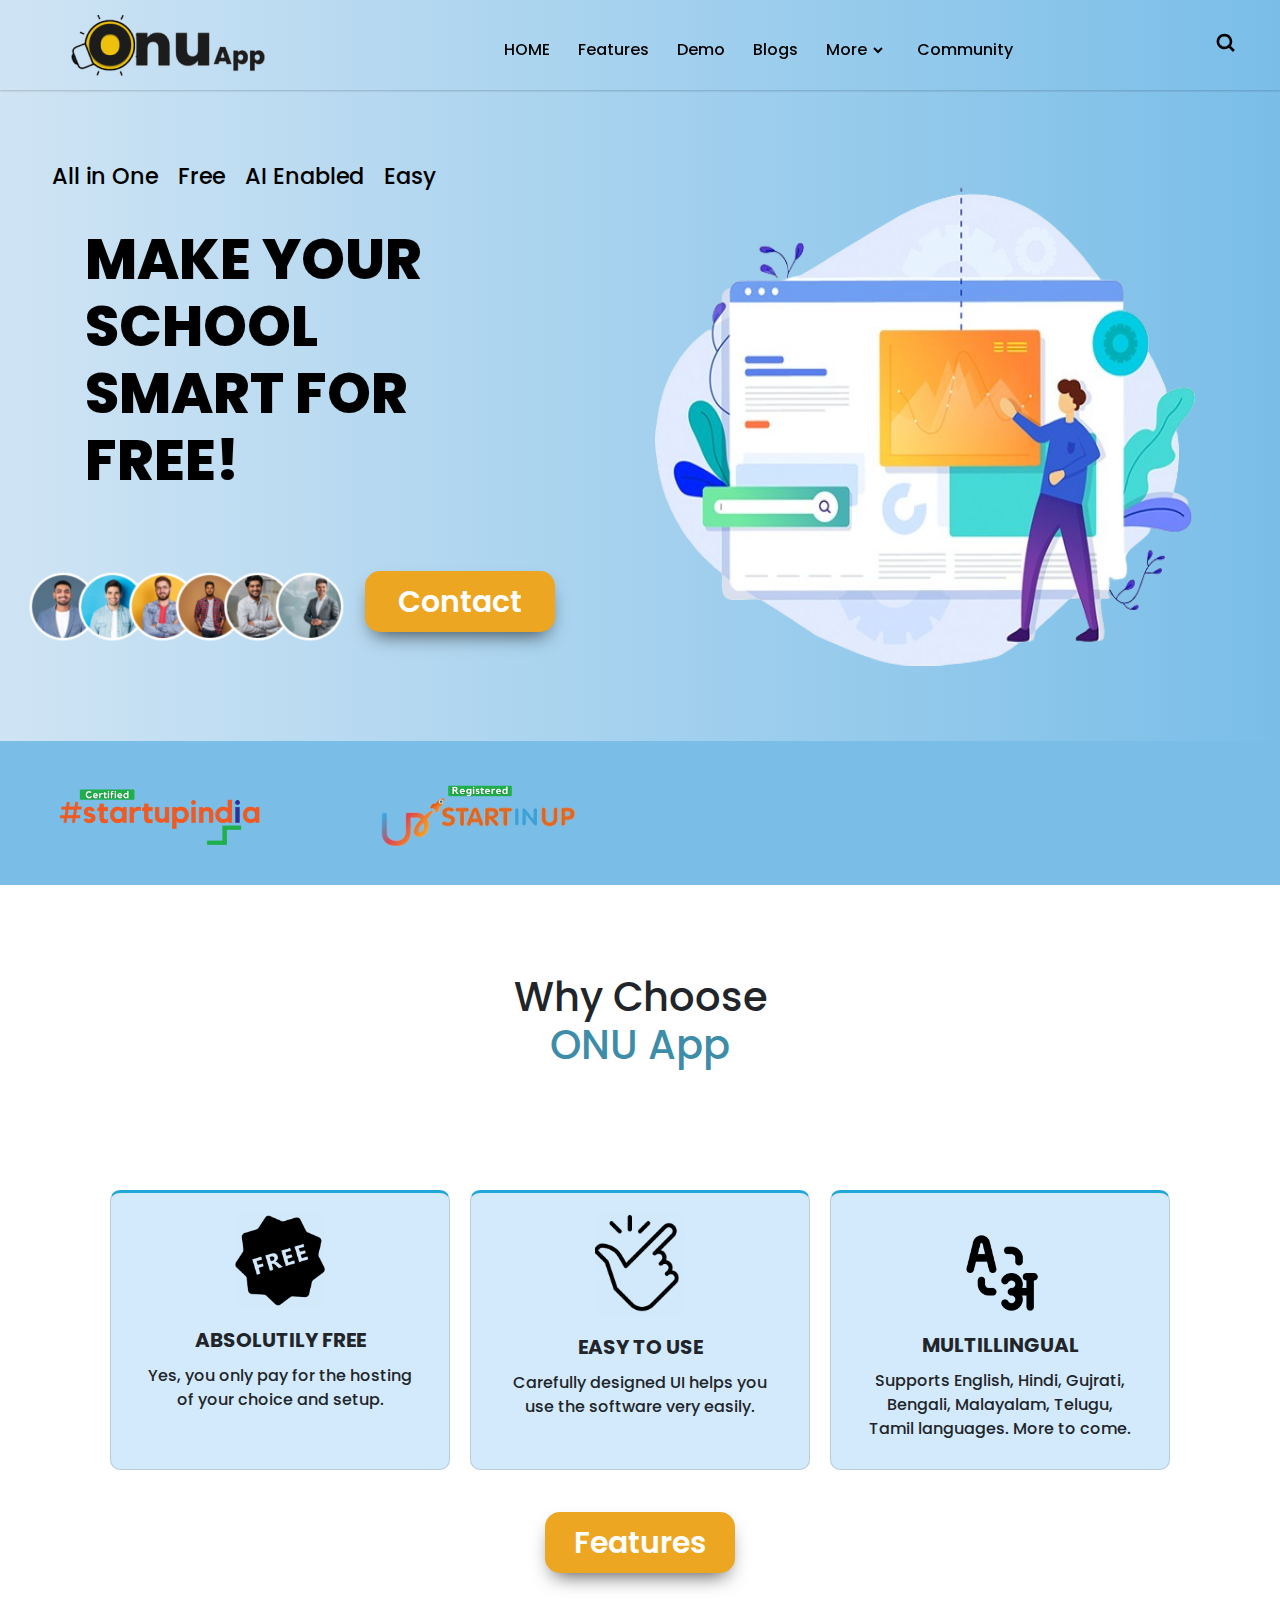
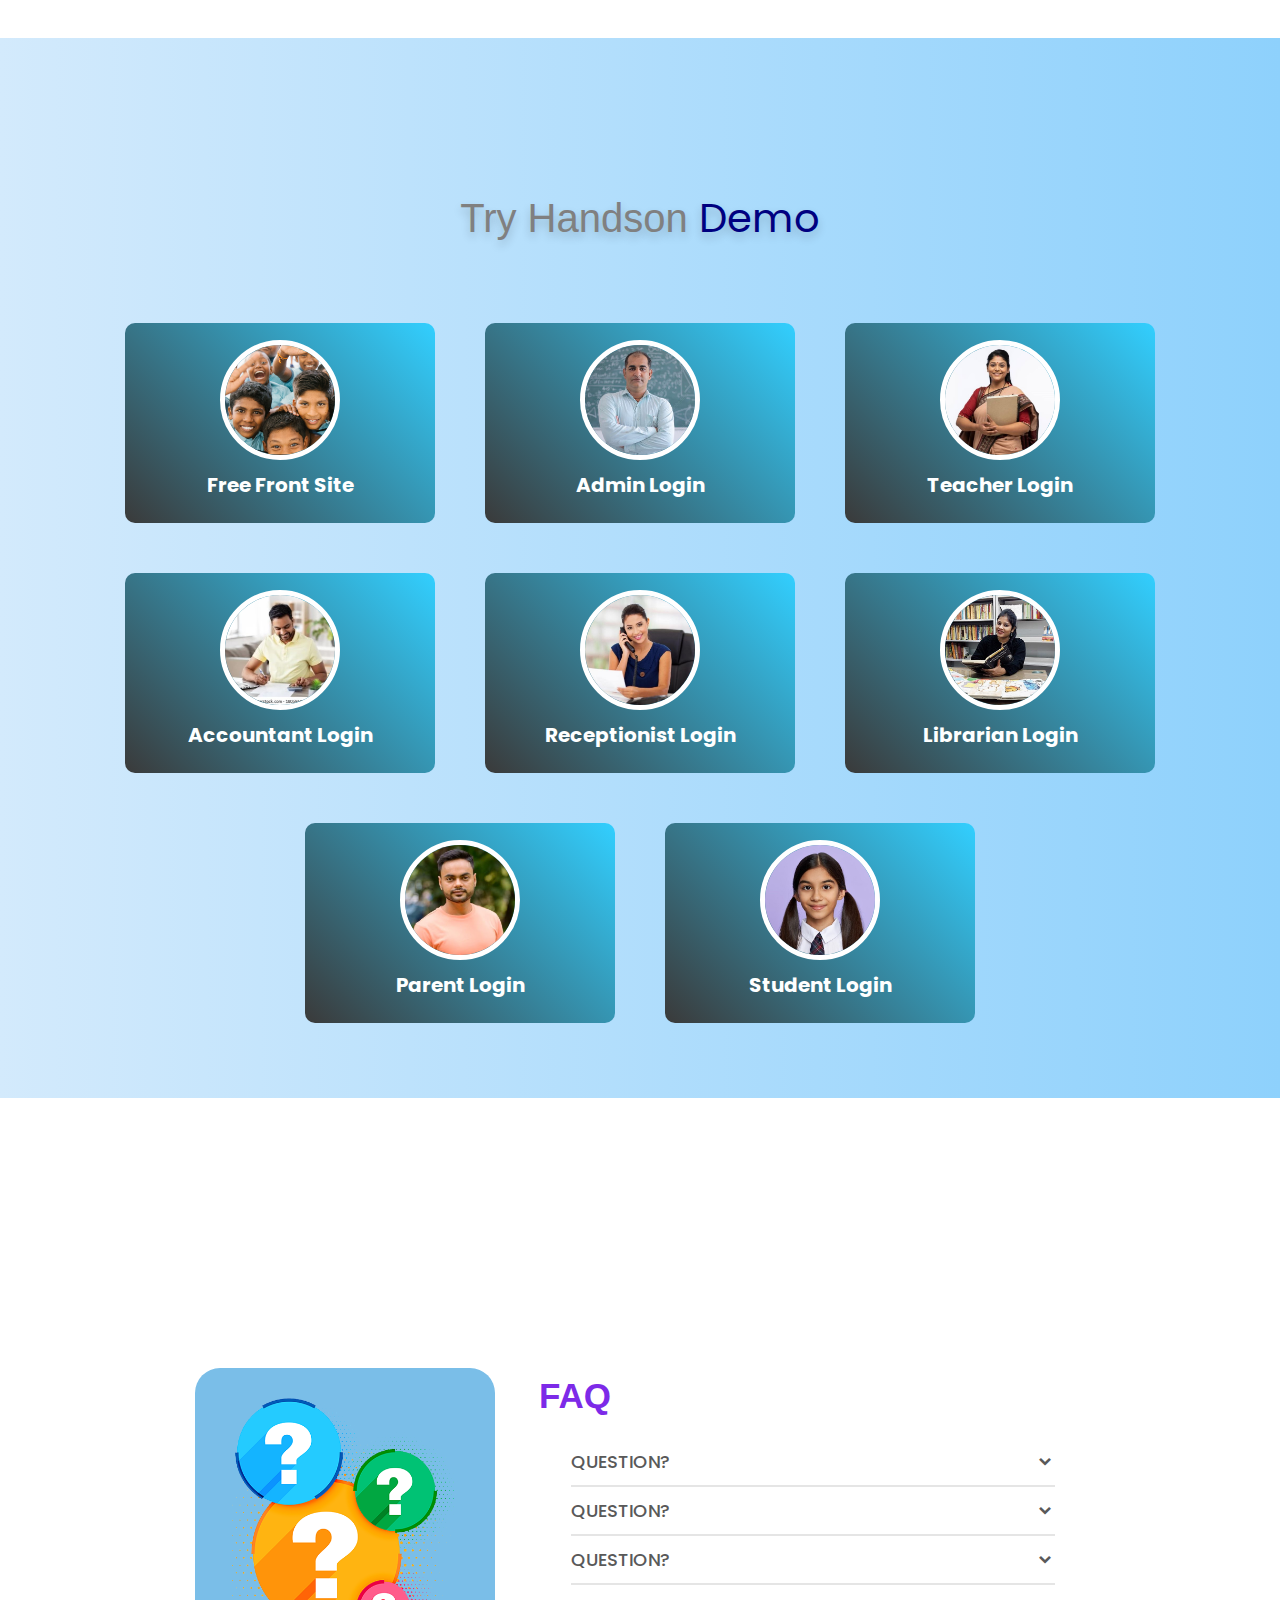
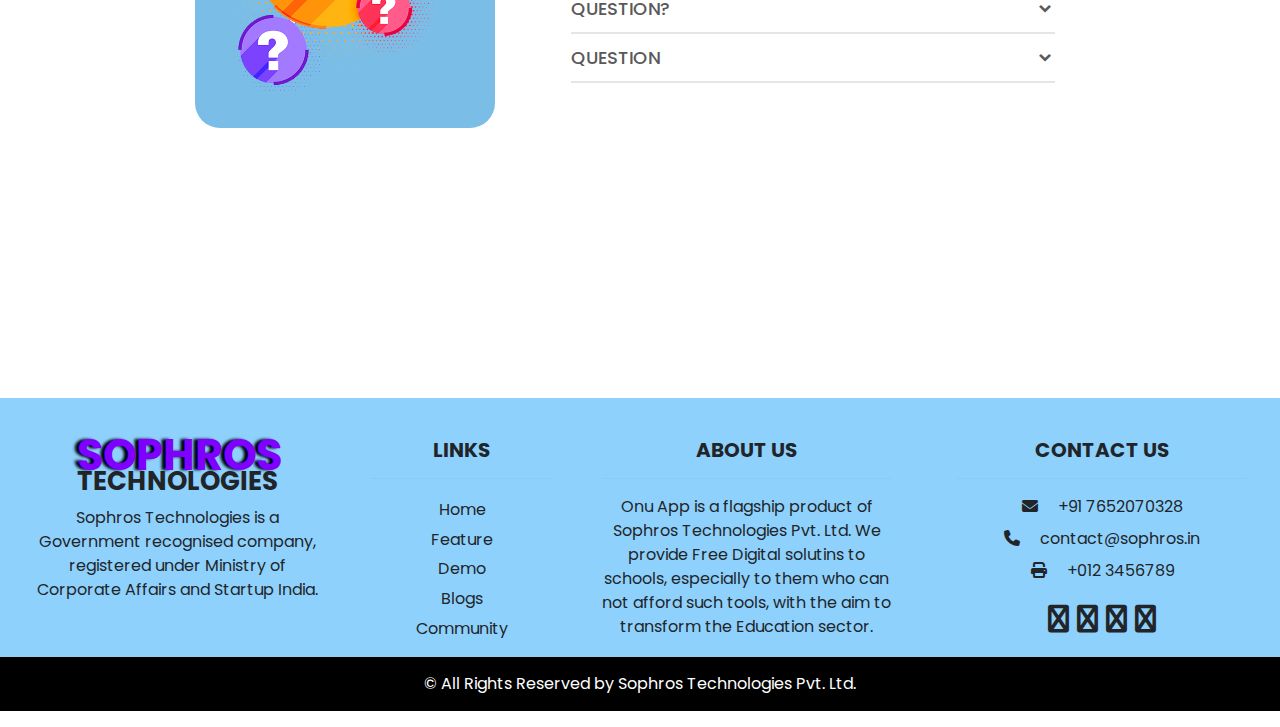
<file: index.html>
<!DOCTYPE html>
<html lang="en">
  <head>
    <meta charset="UTF-8" />
    <meta name="viewport" content="width=device-width, initial-scale=1.0" />
    <title>Onu homepage</title>
    <link
      href="https://unpkg.com/boxicons@2.0.7/css/boxicons.min.css"
      rel="stylesheet"
    />
    <link
      href="https://cdn.jsdelivr.net/npm/bootstrap@5.3.3/dist/css/bootstrap.min.css"
      rel="stylesheet"
    />


    <script src="https://cdn.jsdelivr.net/npm/bootstrap@5.0.2/dist/js/bootstrap.bundle.min.js"></script>

    <link
      rel="stylesheet"
      href="https://cdnjs.cloudflare.com/ajax/libs/font-awesome/6.5.1/css/all.min.css"
    />
    <link rel="preconnect" href="https://fonts.googleapis.com" />
    <link
      rel="stylesheet"
      href="https://stackpath.bootstrapcdn.com/bootstrap/4.3.1/css/bootstrap.min.css"
    />

    <link rel="stylesheet" href="style.css" />
  </head>

  <div>
    <!--=============== HEADER ===============-->
    <nav>
      <div class="navbar">
        <i class="bx bx-menu"></i>
        <div class="logo">
          <img src="./images/logo.png" alt="" />
        </div>
        <div class="nav-links">
          <div class="sidebar-logo">
            <span class="logo-name">
              <img src="./images/logo.png" alt=""
            /></span>
            <i class="bx bx-x"></i>
          </div>
          <ul class="links">
            <li><a href="index.html">HOME</a></li>
            <li><a href="feature.html">Features</a></li>
            <li><a href="demo.html">Demo</a></li>
            <li><a href="blogs.html">Blogs</a></li>

            <li>
              <a href="#">More</a>
              <i class="bx bxs-chevron-down htmlcss-arrow js-arrow arrow"></i>
              <ul class="js-sub-menu sub-menu">
                <li><a href="privacy-policy.html">Privacy Policy</a></li>
                <li><a href="terms.html">Terms and Conditions</a></li>
                <li><a href="#">Investors Connect</a></li>
              </ul>
            </li>
            <li><a href="community.html">Community</a></li>
          </ul>
        </div>
        <div class="search-box">
          <i class="bx bx-search"></i>
          <div class="input-box">
            <input type="text" placeholder="Search..." />
          </div>
        </div>
      </div>
    </nav>

    <section id="banner">
      <div class="container">
        <div class="col-md-8 col-lg-8">
          <div class="app-text-list">
            <ul>
              <li>All in One</li>
              <li>Free</li>
              <li>AI Enabled</li>
              <li>Easy</li>
            </ul>
          </div>
        </div>
        <div class="row">
          <div class="col-md-6">
            <div class="promo-title">
              <h1>
                MAKE YOUR<br />
                SCHOOL<br />
                SMART FOR<br />
                FREE!
              </h1>
            </div>
          </div>

          <div class="col-md-6 text-center home-img">
            <img src="./images/home2.png" class="img-fluid" alt="home-image" />
          </div>

          <div class="col-md-12 text-left logo-section">
            <img src="./images/People 1.png" class="people-img" alt="" />
            <button class="contact-btn"><span>Contact</span></button>
          </div>
        </div>
      </div>
    </section>

    <section>
      <div class="middle-section">
        <div class="middle-logo1">
          <img src="./images//logo1.png" alt="logo" />
        </div>
        <div class="middle-logo2">
          <img src="./images/logo2.png" alt="logo" />
        </div>
      </div>
    </section>
    <section>
      <div class="cards-heading">
        <h1>Why Choose <br><span>ONU App</span></h1>
      </div>
    <div class="cards-box pb-5">
      <div class="container text-center">
        <div class="row d-flex justify-content-center">
          <div class="card d-flex justify-content-center align-items-center">
            <img
              class="card-img-top"
              src="./images/image 1.png"
              alt="updating icon image"
            />
            <div class="card-body">
              <h5 class="card-title">ABSOLUTILY FREE</h5>
              <p class="card-text">
                Yes, you only pay for the hosting of your choice and setup.
              </p>
            </div>
          </div>
          <div class="card d-flex justify-content-center align-items-center">
            <img
              class="card-img-top"
              src="./images/image 2.png"
              alt="userinterface image"
            />
            <div class="card-body">
              <h5 class="card-title">EASY TO USE</h5>
              <p class="card-text">
                Carefully designed UI helps you use the software very easily.
              </p>
            </div>
          </div>
          <div
            class="card d-flex justify-content-center align-items-center"
            style="padding-top: 40px"
          >
            <img
              class="card-img-top"
              src="./images/image 3.png"
              alt="multiple user"
            />
            <div class="card-body">
              <h5 class="card-title">MULTILLINGUAL</h5>
              <p class="card-text">
                Supports English, Hindi, Gujrati, Bengali, Malayalam, Telugu,
                Tamil languages. More to come.
              </p>
            </div>
          </div>
          <div class="feature-btn home-btn">
            <button><span>Features</span></button>
          </div>
        </div>
      </div>
    </section>
      <section>
        <div class="demo-container">
          <div class="demo-heading">
            Try Handson <span id="demo">Demo</span>
          </div>
          <div class="flex-container">
            <div class="flex-box">
              <a href="#" class="btn"
                ><img src="./img/1.png" class="profile-img" />
                <p id="text-name">Free Front Site</p>
              </a>
            </div>
            <div class="flex-box">
              <a href="#" class="btn"
                ><img src="./img/2.jpg" class="profile-img" />
                <p id="text-name">Admin Login</p>
              </a>
            </div>
            <div class="flex-box">
              <a href="#" class="btn"
                ><img src="./img/3.jpg" class="profile-img" />
                <p id="text-name">Teacher Login</p>
              </a>
            </div>
            <div class="flex-box">
              <a href="#" class="btn"
                ><img src="./img/4.jpg" class="profile-img" />
                <p id="text-name">Accountant Login</p>
              </a>
            </div>
            <div class="flex-box">
              <a href="#" class="btn"
                ><img src="./img/5.jpg" class="profile-img" />
                <p id="text-name">Receptionist Login</p>
              </a>
            </div>
            <div class="flex-box">
              <a href="#" class="btn"
                ><img src="./img/6.jpg" class="profile-img" />
                <p id="text-name">Librarian Login</p>
              </a>
            </div>
            <div class="flex-box">
              <a href="#" class="btn"
                ><img src="./img/7.jpg" class="profile-img" />
                <p id="text-name">Parent Login</p>
              </a>
            </div>
            <div class="flex-box">
              <a href="#" class="btn"
                ><img src="./img/8.jpg" class="profile-img" />
                <p id="text-name">Student Login</p>
              </a>
            </div>
          </div>
        </div>
      </section>
      <section id="accordion-section">
        <div class="accordion">
          <div class="image-box">
            <img src="./images/mainImg.png" alt="" />
          </div>
          <div class="accordion-text">
            <div class="title">FAQ</div>
            <ul class="faq-text">
              <li>
                <div class="question-arrow">
                  <span class="question">QUESTION?</span>
                  <i class="bx bxs-chevron-down arrow"></i>
                </div>
                <p>
                  Lorem ipsum dolor sit amet, consectetur adipisicing elit.
                  Nostrum, doloribus.
                </p>
                <span class="line"></span>
              </li>
              <li>
                <div class="question-arrow">
                  <span class="question">QUESTION?</span>
                  <i class="bx bxs-chevron-down arrow"></i>
                </div>
                <p>
                  JavaScript is a text-based programming language used both on
                  the client-side and server-side that allows you to make web
                  pages interactive
                </p>
                <span class="line"></span>
              </li>
              <li>
                <div class="question-arrow">
                  <span class="question"
                    >QUESTION?</span
                  >
                  <i class="bx bxs-chevron-down arrow"></i>
                </div>
                <p>
                  Lorem ipsum dolor sit amet, consectetur adipisicing elit. Non,
                  necessitatibus.
                </p>
                <span class="line"></span>
              </li>
              <li>
                <div class="question-arrow">
                  <span class="question">QUESTION?</span>
                  <i class="bx bxs-chevron-down arrow"></i>
                </div>
                <p>
                  Lorem ipsum dolor sit amet, consectetur adipisicing elit.
                  Rerum, labore.
                </p>
                <span class="line"></span>
              </li>
              <li>
                <div class="question-arrow">
                  <span class="question"
                    >QUESTION</span
                  >
                  <i class="bx bxs-chevron-down arrow"></i>
                </div>
                <p>
                  Lorem ipsum dolor sit amet, consectetur adipisicing elit.
                  Saepe, repudiandae!
                </p>
                <span class="line"></span>
              </li>
            </ul>
          </div>
        </div>
      </section>
      <footer>
        <footer class="text-body pt-4 pd-5 footer">
          <div class="mx-auto text-center text-md-left">
            <div
              class="d-flex justify-content-between flex-wrap text-center text-md-left position-relative f-section"
            >
              <div
                class="col-md-3 col-lg-3 col-xl-3 mx-auto mt-3 footer-content"
              >
                <h3
                  class="text-uppercase font-weight-bold fs-0 text-body sophros"
                >
                  TECHNOLOGIES
                </h3>
                <p>
                  Sophros Technologies is a Government recognised company,
                  registered under Ministry of Corporate Affairs and Startup
                  India.
                </p>
              </div>
              <div class="col-md-2 col-lg-2 col-xl-2 mt-3 footer-content">
                <h5 class="text-uppercase md-4 font-weight-bold text-body">
                  Links
                </h5>
                <hr class="md-4" />
                <div class="d-flex flex-column link">
                  <a href="#" class="text-body" style="text-decoration: none"
                    >Home</a
                  >
                  <a href="#" class="text-body" style="text-decoration: none"
                    >Feature</a
                  >
                  <a href="#" class="text-body" style="text-decoration: none"
                    >Demo</a
                  >
                  <a href="#" class="text-body" style="text-decoration: none"
                    >Blogs</a
                  >
                  <a href="#" class="text-body" style="text-decoration: none"
                    >Community</a
                  >
                </div>
              </div>
              <div
                class="col-md-3 col-lg-3 col-xl-3 mx-auto mt-3 footer-content"
              >
                <h5 class="text-uppercase md-4 font-weight-bold text-body">
                  About us
                </h5>
                <hr class="md-4" />
                <p>
                  Onu App is a flagship product of Sophros Technologies Pvt.
                  Ltd. We provide Free Digital solutins to schools, especially
                  to them who can not afford such tools, with the aim to
                  transform the Education sector.
                </p>
              </div>
              <div class="col-md-4 col-lg-3 mx-auto mt-3 footer-content">
                <h5 class="text-uppercase md-4 font-weight-bold text-body">
                  Contact Us
                </h5>
                <hr class="md-4" />
                <div class="d-flex flex-column">
                  <a
                    href=""
                    style="text-decoration: none"
                    class="text-body mb-2"
                  >
                    <li class="fa fa-envelope mr-3"></li>
                    +91 7652070328
                  </a>
                  <a
                    href=""
                    style="text-decoration: none"
                    class="text-body mb-2"
                  >
                    <li class="fa fa-phone mr-3"></li>
                    contact@sophros.in
                  </a>
                  <a
                    href=""
                    style="text-decoration: none"
                    class="text-body mb-2"
                  >
                    <li class="fa fa-print mr-3"></li>
                    +012 3456789
                  </a>
                </div>
                <div class="row d-flex mt-2" id="icon">
                  <div class="text-center icon-sz w-100">
                    <ul
                      class="list-unstyled list-inline d-flex justify-content-center"
                    >
                      <li class="list-inline-item">
                        <a href="#" class="text-body"
                          ><i class="fa fa-facebook"></i
                        ></a>
                      </li>
                      <li class="list-inline-item">
                        <a href="#" class="text-body"
                          ><i class="fa fa-twitter"></i
                        ></a>
                      </li>
                      <li class="list-inline-item">
                        <a href="#" class="text-body"
                          ><i class="fa fa-linkedin"></i
                        ></a>
                      </li>
                      <li class="list-inline-item">
                        <a href="#" class="text-body"
                          ><i class="fa fa-whatsapp"></i
                        ></a>
                      </li>
                    </ul>
                  </div>
                </div>
              </div>
            </div>
          </div>
          <div class="">
            <p class="copyright text-white text-center">
              &copy <span id="updateYear"></span> All Rights Reserved by Sophros
              Technologies Pvt. Ltd.
            </p>
          </div>
        </footer>
      </footer>
      <script src="https://cdn.jsdelivr.net/npm/bootstrap@5.3.3/dist/js/bootstrap.bundle.min.js"></script>
      <script src="https://code.jquery.com/jquery-3.4.1.slim.min.js"></script>
      <script src="https://cdn.jsdelivr.net/npm/popper.js@1.16.0/dist/umd/popper.min.js"></script>
      <script src="https://cdn.jsdelivr.net/npm/bootstrap@4.4.1/dist/js/bootstrap.min.js"></script>
      <script src="main.js"></script>
      <script src="accordion.js"></script>
    </div>
  </div>
</html>
</file>
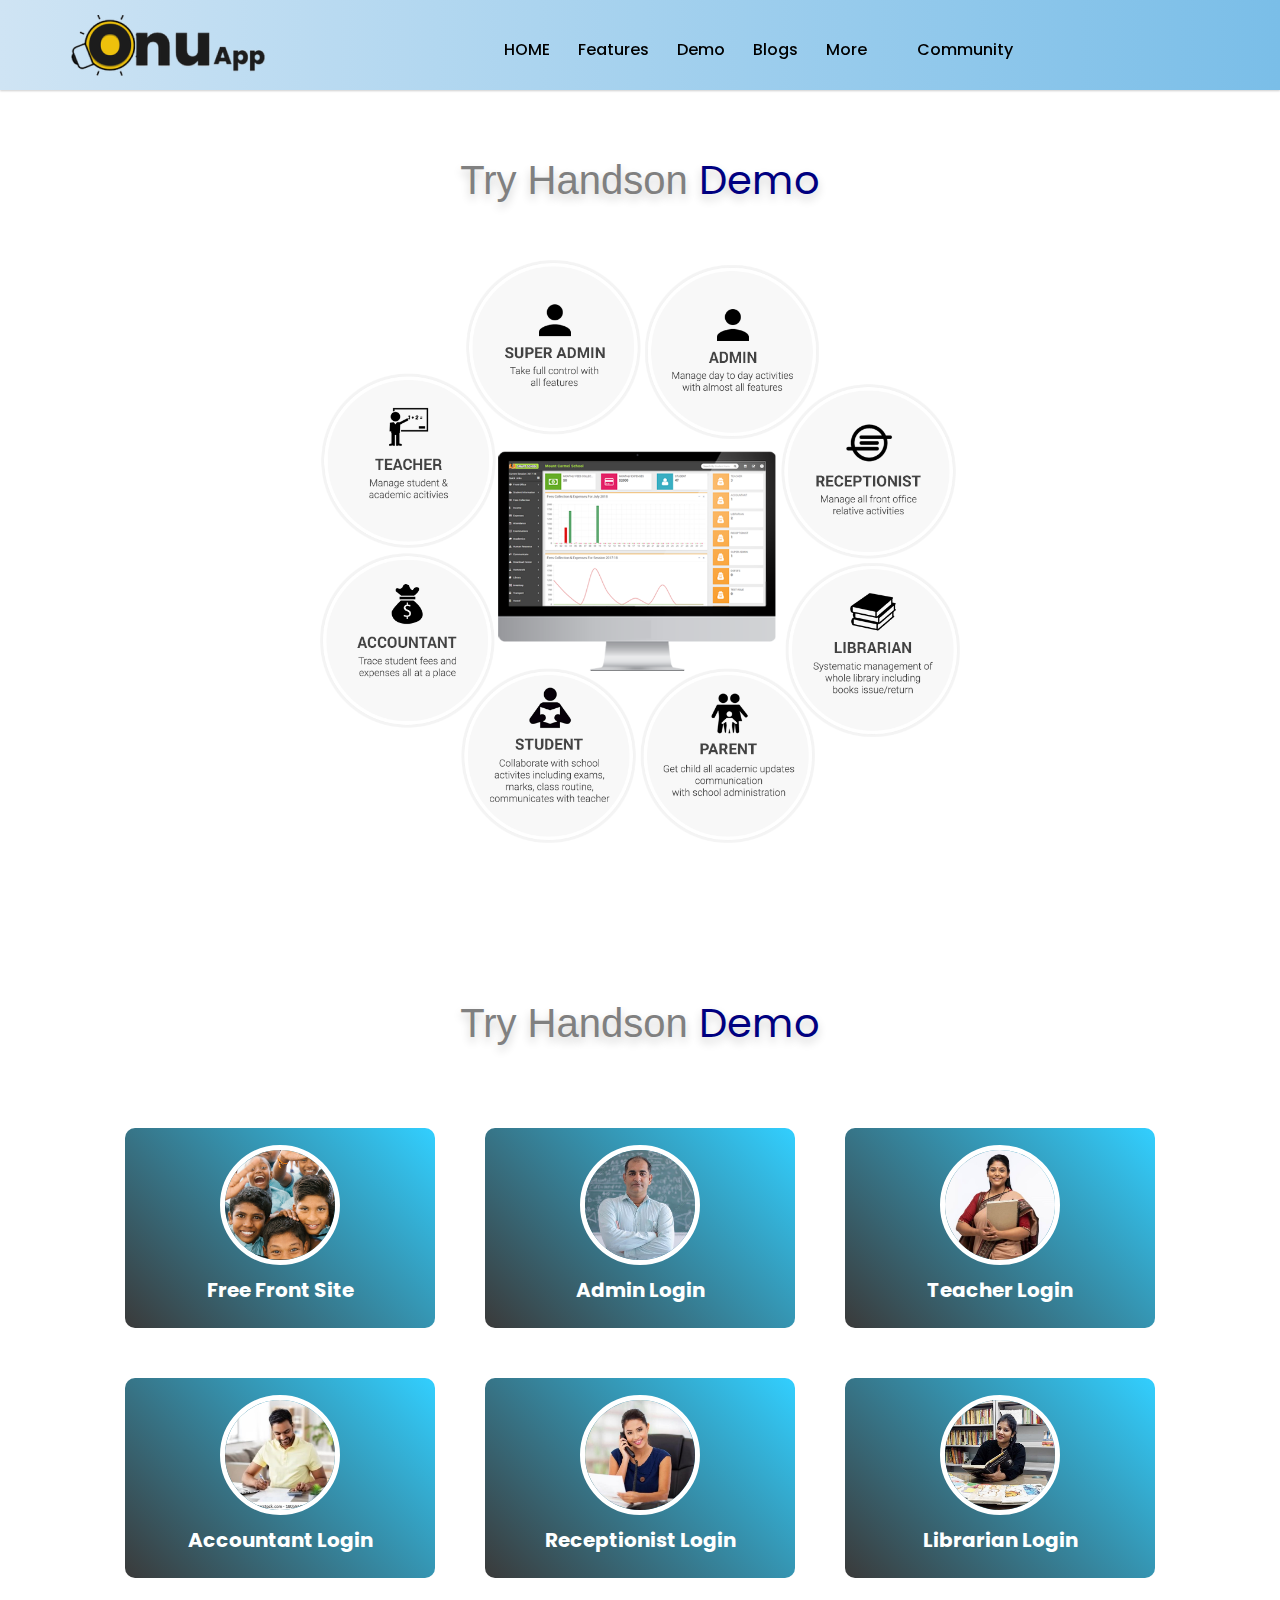
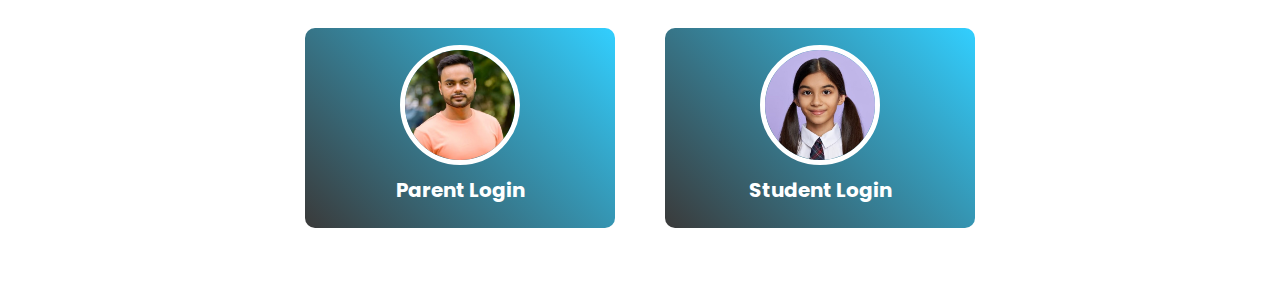
<file: demo.html>
<!DOCTYPE html>
<html lang="en">
  <head>
    <meta charset="UTF-8" />
    <meta name="viewport" content="width=device-width, initial-scale=1.0" />
    <title>Domo</title>
    <link rel="icon" href="img/onuIcon.ico" type="image/x-icon" />
    <link
      href="https://cdn.jsdelivr.net/npm/bootstrap@5.3.3/dist/css/bootstrap.min.css"
      rel="stylesheet"
      integrity="sha384-QWTKZyjpPEjISv5WaRU9OFeRpok6YctnYmDr5pNlyT2bRjXh0JMhjY6hW+ALEwIH"
      crossorigin="anonymous"
    />
    <link rel="stylesheet" href="demo.css" />
  </head>
  <body>
    <!--========================= HEADER ==============================-->
    <nav>
      <div class="navbar">
        <i class="bx bx-menu"></i>
        <div class="logo">
          <img src="./images/logo.png" alt="" />
        </div>
        <div class="nav-links">
          <div class="sidebar-logo">
            <span class="logo-name">
              <img src="./images/logo.png" alt=""
            /></span>
            <i class="bx bx-x"></i>
          </div>
          <ul class="links">
            <li><a href="index.html">HOME</a></li>
            <li><a href="feature.html">Features</a></li>
            <li><a href="demo.html">Demo</a></li>
            <li><a href="blogs.html">Blogs</a></li>

            <li>
              <a href="#">More</a>
              <i class="bx bxs-chevron-down htmlcss-arrow js-arrow arrow"></i>
              <ul class="js-sub-menu sub-menu">
                <li><a href="privacy-policy.html">Privacy Policy</a></li>
                <li><a href="terms.html">Terms and Conditions</a></li>
                <li><a href="#">Investors Connect</a></li>
              </ul>
            </li>
            <li><a href="community.html">Community</a></li>
          </ul>
        </div>
        <div class="search-box">
          <i class="bx bx-search"></i>
          <div class="input-box">
            <input type="text" placeholder="Search..." />
          </div>
        </div>
      </div>
    </nav>

    <div class="demo-heading">Try Handson <span id="demo">Demo</span></div>
    <!--======================= BACKGROUND IMAGE =======================-->
    <div class="bg-image">
      <img src="./img/features.png" alt=" Demo Image" />
    </div>

    <!--========================= DEMO CARDS ============================-->
    <section>
      <div class="demo-container">
        <div class="demo-heading">Try Handson <span id="demo">Demo</span></div>
        <div class="flex-container">
          <div class="flex-box">
            <a href="#" class="btn"
              ><img src="./img/1.png" class="profile-img" />
              <p id="text-name">Free Front Site</p>
            </a>
          </div>
          <div class="flex-box">
            <a href="#" class="btn"
              ><img src="./img/2.jpg" class="profile-img" />
              <p id="text-name">Admin Login</p>
            </a>
          </div>
          <div class="flex-box">
            <a href="#" class="btn"
              ><img src="./img/3.jpg" class="profile-img" />
              <p id="text-name">Teacher Login</p>
            </a>
          </div>
          <div class="flex-box">
            <a href="#" class="btn"
              ><img src="./img/4.jpg" class="profile-img" />
              <p id="text-name">Accountant Login</p>
            </a>
          </div>
          <div class="flex-box">
            <a href="#" class="btn"
              ><img src="./img/5.jpg" class="profile-img" />
              <p id="text-name">Receptionist Login</p>
            </a>
          </div>
          <div class="flex-box">
            <a href="#" class="btn"
              ><img src="./img/6.jpg" class="profile-img" />
              <p id="text-name">Librarian Login</p>
            </a>
          </div>
          <div class="flex-box">
            <a href="#" class="btn"
              ><img src="./img/7.jpg" class="profile-img" />
              <p id="text-name">Parent Login</p>
            </a>
          </div>
          <div class="flex-box">
            <a href="#" class="btn"
              ><img src="./img/8.jpg" class="profile-img" />
              <p id="text-name">Student Login</p>
            </a>
          </div>
        </div>
      </div>
    </section>
    <!--=============================MAIN JS=========================-->
    <script src="main.js"></script>
  </body>
</html>
</file>
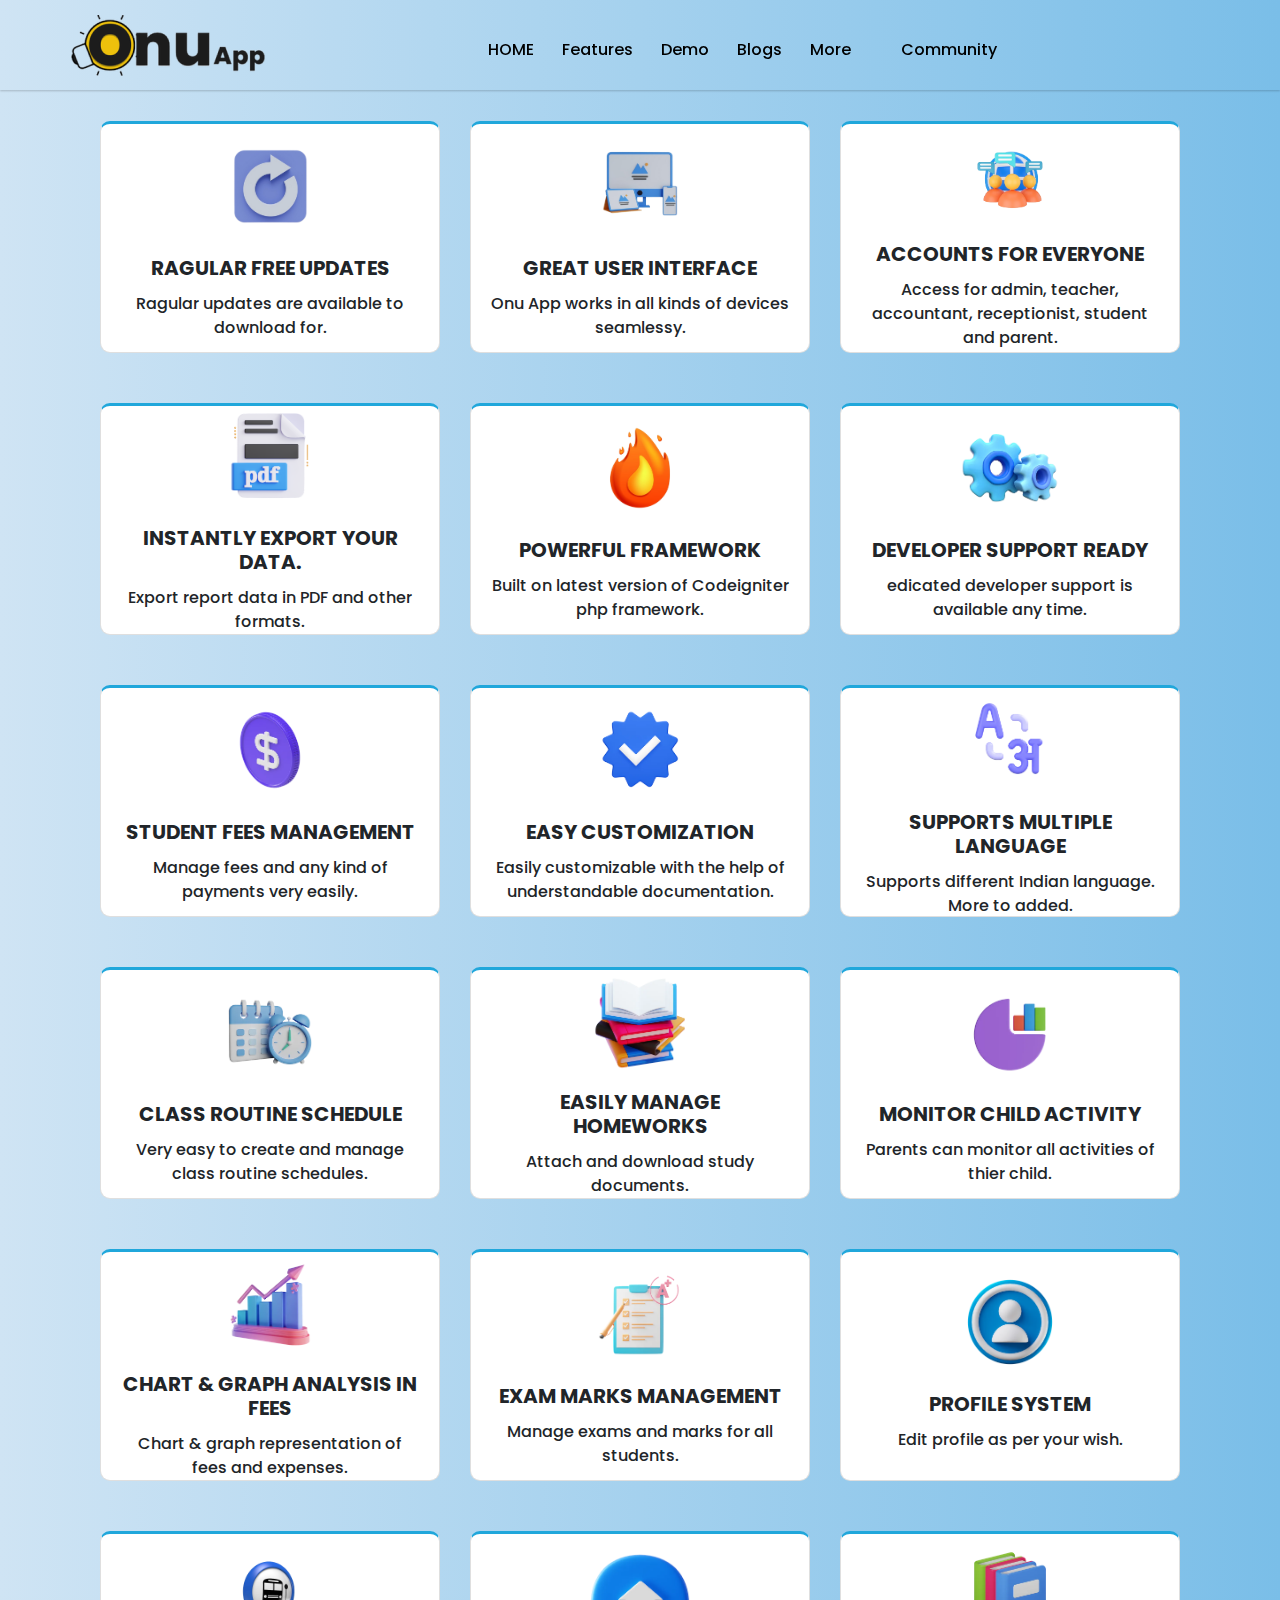
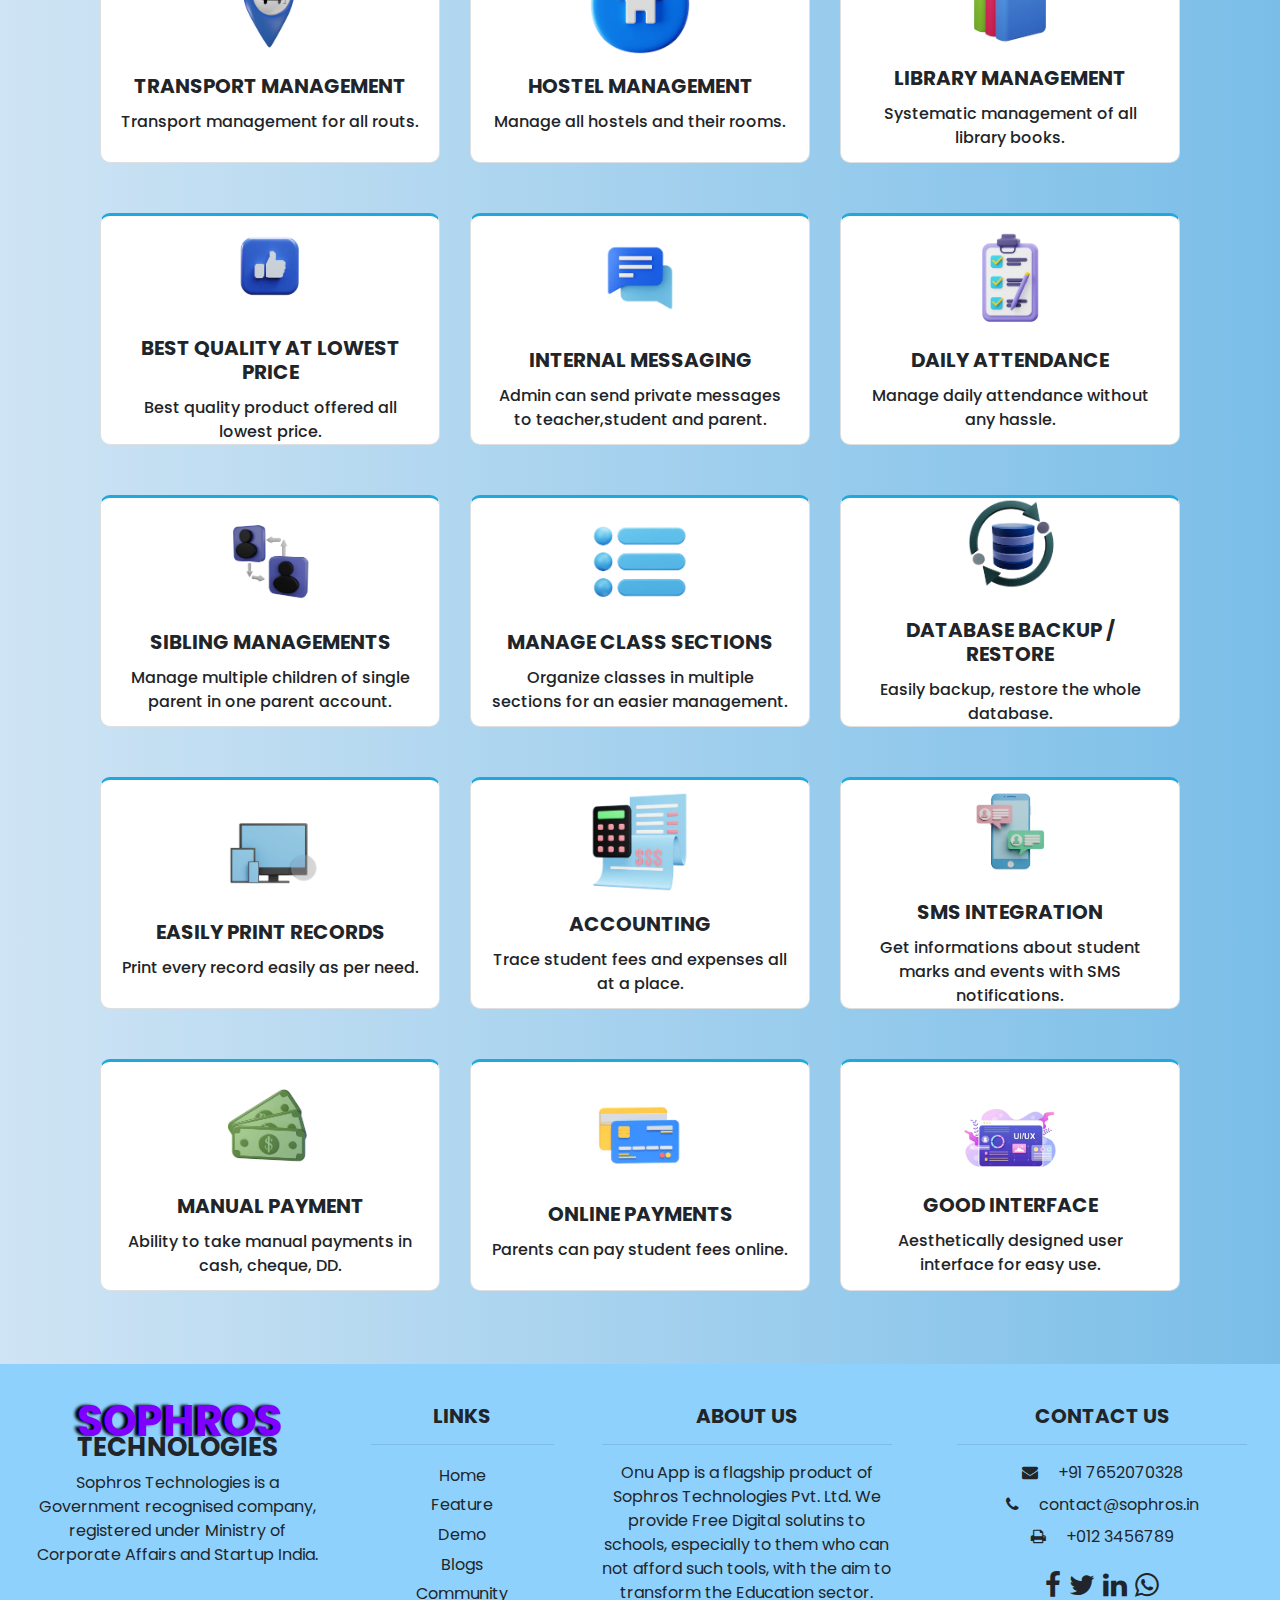
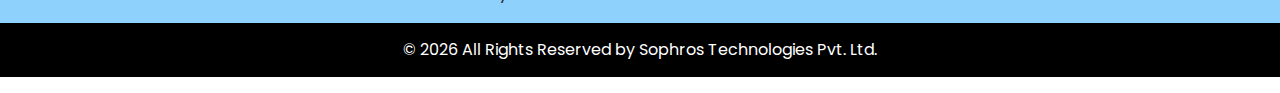
<file: feature.html>
<!DOCTYPE html>
<html lang="en">
  <head>
    <title>Title</title>
    <!-- Required meta tags -->
    <meta charset="utf-8" />
    <meta
      name="viewport"
      content="width=device-width, initial-scale=1, shrink-to-fit=no"
    />

    <!-- Bootstrap CSS -->
    <link
      rel="stylesheet"
      href="https://stackpath.bootstrapcdn.com/bootstrap/4.3.1/css/bootstrap.min.css"
      integrity="sha384-ggOyR0iXCbMQv3Xipma34MD+dH/1fQ784/j6cY/iJTQUOhcWr7x9JvoRxT2MZw1T"
      crossorigin="anonymous"
    />
    <link rel="stylesheet" href="feature.css" />

    <link
      rel="stylesheet"
      href="https://cdnjs.cloudflare.com/ajax/libs/font-awesome/4.7.0/css/font-awesome.min.css"
    />
  </head>

  <body>
    <nav>
      <div class="navbar">
        <i class="bx bx-menu"></i>
        <div class="logo">
          <img src="./images/logo.png" alt="" />
        </div>
        <div class="nav-links">
          <div class="sidebar-logo">
            <span class="logo-name">
              <img src="./images/logo.png" alt=""
            /></span>
            <i class="bx bx-x"></i>
          </div>
          <ul class="links">
            <li><a href="index.html">HOME</a></li>
            <li><a href="feature.html">Features</a></li>
            <li><a href="demo.html">Demo</a></li>
            <li><a href="blogs.html">Blogs</a></li>

            <li>
              <a href="#">More</a>
              <i class="bx bxs-chevron-down htmlcss-arrow js-arrow arrow"></i>
              <ul class="js-sub-menu sub-menu">
                <li><a href="privacy-policy.html">Privacy Policy</a></li>
                <li><a href="terms.html">Terms and Conditions</a></li>
                <li><a href="#">Investors Connect</a></li>
              </ul>
            </li>
            <li><a href="community.html">Community</a></li>
          </ul>
        </div>
        <div class="search-box">
          <i class="bx bx-search"></i>
          <div class="input-box">
            <input type="text" placeholder="Search..." />
          </div>
        </div>
      </div>
    </nav>
    <section class="features">
      <div class="main-heading text-center">
        <h1>Features</h1>
        <p>Over 30+ Features that will make you &#9829; ONU APP</p>
      </div>
      <div class="cards-box pb-5">
        <div class="container text-center">
          <div class="row d-flex justify-content-center">
            <div class="card d-flex justify-content-center align-items-center">
              <img
                class="card-img-top"
                src="./imgs/updating2-removebg-preview.png"
                alt="updating icon image"
              />
              <div class="card-body">
                <h5 class="card-title">ragular free updates</h5>
                <p class="card-text">
                  Ragular updates are available to download for.
                </p>
              </div>
            </div>
            <div class="card d-flex justify-content-center align-items-center">
              <img
                class="card-img-top"
                src="./imgs/userinterfacepic-removebg-preview.png"
                alt="userinterface image"
              />
              <div class="card-body">
                <h5 class="card-title">great user interface</h5>
                <p class="card-text">
                  Onu App works in all kinds of devices seamlessy.
                </p>
              </div>
            </div>
            <div
              class="card d-flex justify-content-center align-items-center"
              style="padding-top: 40px"
            >
              <img
                class="card-img-top"
                src="./imgs/people-taking-removebg-preview.png"
                alt="multiple user"
              />
              <div class="card-body">
                <h5 class="card-title">accounts for everyone</h5>
                <p class="card-text">
                  Access for admin, teacher, accountant, receptionist, student
                  and parent.
                </p>
              </div>
            </div>
            <div class="card d-flex justify-content-center align-items-center">
              <img
                class="card-img-top"
                src="./imgs/pdficon.webp"
                alt="pdf icon"
              />
              <div class="card-body">
                <h5 class="card-title">Instantly export your data.</h5>
                <p class="card-text">
                  Export report data in PDF and other formats.
                </p>
              </div>
            </div>
            <div class="card d-flex justify-content-center align-items-center">
              <img
                class="card-img-top"
                src="./imgs/fire-flame-removebg-preview.png"
                alt="fire-flame icon"
              />
              <div class="card-body">
                <h5 class="card-title">POWERFUL FRAMEWORK</h5>
                <p class="card-text">
                  Built on latest version of Codeigniter php framework.
                </p>
              </div>
            </div>
            <div class="card d-flex justify-content-center align-items-center">
              <img
                class="card-img-top"
                src="./imgs/appsetting.webp"
                alt="setting icon"
              />
              <div class="card-body">
                <h5 class="card-title">DEVELOPER SUPPORT READY</h5>
                <p class="card-text">
                  edicated developer support is available any time.
                </p>
              </div>
            </div>
            <div class="card d-flex justify-content-center align-items-center">
              <img
                class="card-img-top"
                src="./imgs/dollar.webp"
                alt="money dollar icon"
              />
              <div class="card-body">
                <h5 class="card-title">STUDENT FEES MANAGEMENT</h5>
                <p class="card-text">
                  Manage fees and any kind of payments very easily.
                </p>
              </div>
            </div>
            <div class="card d-flex justify-content-center align-items-center">
              <img
                class="card-img-top"
                src="./imgs/easyuse.webp"
                alt="easy use icon"
              />
              <div class="card-body">
                <h5 class="card-title">EASY CUSTOMIZATION</h5>
                <p class="card-text">
                  Easily customizable with the help of understandable
                  documentation.
                </p>
              </div>
            </div>
            <div
              class="card d-flex justify-content-center align-items-center pt-4"
            >
              <img
                class="card-img-top"
                src="./imgs/lang.webp"
                alt="language icon"
              />
              <div class="card-body">
                <h5 class="card-title">SUPPORTS MULTIPLE LANGUAGE</h5>
                <p class="card-text">
                  Supports different Indian language. More to added.
                </p>
              </div>
            </div>
            <div class="card d-flex justify-content-center align-items-center">
              <img
                class="card-img-top"
                src="./imgs/schedule.webp"
                alt="schedule icon"
              />
              <div class="card-body">
                <h5 class="card-title">CLASS ROUTINE SCHEDULE</h5>
                <p class="card-text">
                  Very easy to create and manage class routine schedules.
                </p>
              </div>
            </div>
            <div class="card d-flex justify-content-center align-items-center">
              <img
                class="card-img-top"
                src="./imgs/books.webp"
                alt="books icon"
              />
              <div class="card-body">
                <h5 class="card-title">EASILY MANAGE HOMEWORKS</h5>
                <p class="card-text">Attach and download study documents.</p>
              </div>
            </div>
            <div class="card d-flex justify-content-center align-items-center">
              <img
                class="card-img-top"
                src="./imgs/access-activity.webp"
                alt="activity access icon"
              />
              <div class="card-body">
                <h5 class="card-title">MONITOR CHILD ACTIVITY</h5>
                <p class="card-text">
                  Parents can monitor all activities of thier child.
                </p>
              </div>
            </div>
            <div class="card d-flex justify-content-center align-items-center">
              <img
                class="card-img-top"
                src="./imgs/ups.webp"
                alt="ups and down icon"
              />
              <div class="card-body">
                <h5 class="card-title">CHART & GRAPH ANALYSIS IN FEES</h5>
                <p class="card-text">
                  Chart & graph representation of fees and expenses.
                </p>
              </div>
            </div>
            <div class="card d-flex justify-content-center align-items-center">
              <img
                class="card-img-top"
                src="./imgs/marks.webp"
                alt="marksheet icon"
              />
              <div class="card-body">
                <h5 class="card-title">EXAM MARKS MANAGEMENT</h5>
                <p class="card-text">
                  Manage exams and marks for all students.
                </p>
              </div>
            </div>
            <div class="card d-flex justify-content-center align-items-center">
              <img
                class="card-img-top"
                src="./imgs/profile.webp"
                alt="profile icon"
              />
              <div class="card-body">
                <h5 class="card-title">PROFILE SYSTEM</h5>
                <p class="card-text">Edit profile as per your wish.</p>
              </div>
            </div>
            <div class="card d-flex justify-content-center align-items-center">
              <img
                class="card-img-top"
                src="./imgs/transporting-removebg-preview.png"
                alt="transporting icon"
              />
              <div class="card-body">
                <h5 class="card-title">TRANSPORT MANAGEMENT</h5>
                <p class="card-text">Transport management for all routs.</p>
              </div>
            </div>
            <div class="card d-flex justify-content-center align-items-center">
              <img
                class="card-img-top"
                src="./imgs/hostelicon.webp"
                alt="hostel icon"
              />
              <div class="card-body">
                <h5 class="card-title">HOSTEL MANAGEMENT</h5>
                <p class="card-text">Manage all hostels and their rooms.</p>
              </div>
            </div>
            <div class="card d-flex justify-content-center align-items-center">
              <img
                class="card-img-top"
                src="./imgs/library.webp"
                alt="library books icon"
              />
              <div class="card-body">
                <h5 class="card-title">LIBRARY MANAGEMENT</h5>
                <p class="card-text">
                  Systematic management of all library books.
                </p>
              </div>
            </div>
            <div class="card d-flex justify-content-center align-items-center">
              <img
                class="card-img-top"
                src="./imgs/thumb.webp"
                alt="thumb icon"
              />
              <div class="card-body">
                <h5 class="card-title">BEST QUALITY AT LOWEST PRICE</h5>
                <p class="card-text">
                  Best quality product offered all lowest price.
                </p>
              </div>
            </div>
            <div class="card d-flex justify-content-center align-items-center">
              <img
                class="card-img-top"
                src="./imgs/msg.webp"
                alt="messaging icon"
              />
              <div class="card-body">
                <h5 class="card-title">INTERNAL MESSAGING</h5>
                <p class="card-text">
                  Admin can send private messages to teacher,student and parent.
                </p>
              </div>
            </div>
            <div class="card d-flex justify-content-center align-items-center">
              <img
                class="card-img-top"
                src="./imgs/attendance.webp"
                alt="attendance sheet icon"
              />
              <div class="card-body">
                <h5 class="card-title">DAILY ATTENDANCE</h5>
                <p class="card-text">
                  Manage daily attendance without any hassle.
                </p>
              </div>
            </div>
            <div class="card d-flex justify-content-center align-items-center">
              <img
                class="card-img-top"
                src="./imgs/siblingpic.webp"
                alt=" sibling icon"
              />
              <div class="card-body">
                <h5 class="card-title">SIBLING MANAGEMENTS</h5>
                <p class="card-text">
                  Manage multiple children of single parent in one parent
                  account.
                </p>
              </div>
            </div>
            <div class="card d-flex justify-content-center align-items-center">
              <img
                class="card-img-top"
                src="./imgs/sections.webp"
                alt="section icon"
              />
              <div class="card-body">
                <h5 class="card-title">MANAGE CLASS SECTIONS</h5>
                <p class="card-text">
                  Organize classes in multiple sections for an easier
                  management.
                </p>
              </div>
            </div>
            <div class="card d-flex justify-content-center align-items-center">
              <img
                class="card-img-top"
                src="./imgs/databaserver.webp"
                alt="databasesever icon"
              />
              <div class="card-body">
                <h5 class="card-title">DATABASE BACKUP / RESTORE</h5>
                <p class="card-text">
                  Easily backup, restore the whole database.
                </p>
              </div>
            </div>
            <div class="card d-flex justify-content-center align-items-center">
              <img
                class="card-img-top"
                src="./imgs/system.webp"
                alt="computer system icon"
              />
              <div class="card-body">
                <h5 class="card-title">EASILY PRINT RECORDS</h5>
                <p class="card-text">Print every record easily as per need.</p>
              </div>
            </div>
            <div class="card d-flex justify-content-center align-items-center">
              <img
                class="card-img-top"
                src="./imgs/accounting1.webp"
                alt="accounting icon"
              />
              <div class="card-body">
                <h5 class="card-title">ACCOUNTING</h5>
                <p class="card-text">
                  Trace student fees and expenses all at a place.
                </p>
              </div>
            </div>
            <div class="card d-flex justify-content-center align-items-center">
              <img
                class="card-img-top"
                src="./imgs/mobilesms.webp"
                alt="mobile sms icon"
              />
              <div class="card-body">
                <h5 class="card-title">SMS INTEGRATION</h5>
                <p class="card-text">
                  Get informations about student marks and events with SMS
                  notifications.
                </p>
              </div>
            </div>
            <div class="card d-flex justify-content-center align-items-center">
              <img
                class="card-img-top"
                src="./imgs/cash.webp"
                alt="cash icon"
              />
              <div class="card-body">
                <h5 class="card-title">MANUAL PAYMENT</h5>
                <p class="card-text">
                  Ability to take manual payments in cash, cheque, DD.
                </p>
              </div>
            </div>
            <div class="card d-flex justify-content-center align-items-center">
              <img
                class="card-img-top"
                src="./imgs/onlinepayment.webp"
                alt="online payment icon"
              />
              <div class="card-body">
                <h5 class="card-title">ONLINE PAYMENTS</h5>
                <p class="card-text">Parents can pay student fees online.</p>
              </div>
            </div>
            <div
              class="card d-flex justify-content-center align-items-center pt-5"
            >
              <img
                class="card-img-top"
                src="./imgs/ui-uxicon-removebg-preview.png"
                alt="ui-ux icon"
              />
              <div class="card-body">
                <h5 class="card-title">GOOD INTERFACE</h5>
                <p class="card-text">
                  Aesthetically designed user interface for easy use.
                </p>
              </div>
            </div>
          </div>
        </div>
      </div>
      <footer class="text-body pt-4 pd-5 footer">
        <div class="mx-auto text-center text-md-left">
          <div
            class="d-flex justify-content-between flex-wrap text-center text-md-left position-relative f-section"
          >
            <div class="col-md-3 col-lg-3 col-xl-3 mx-auto mt-3 footer-content">
              <h3
                class="text-uppercase font-weight-bold fs-0 text-body sophros"
              >
                TECHNOLOGIES
              </h3>
              <p>
                Sophros Technologies is a Government recognised company,
                registered under Ministry of Corporate Affairs and Startup
                India.
              </p>
            </div>
            <div class="col-md-2 col-lg-2 col-xl-2 mt-3 footer-content">
              <h5 class="text-uppercase md-4 font-weight-bold text-body">
                Links
              </h5>
              <hr class="md-4" />
              <div class="d-flex flex-column link">
                <a href="#" class="text-body" style="text-decoration: none"
                  >Home</a
                >
                <a href="#" class="text-body" style="text-decoration: none"
                  >Feature</a
                >
                <a href="#" class="text-body" style="text-decoration: none"
                  >Demo</a
                >
                <a href="#" class="text-body" style="text-decoration: none"
                  >Blogs</a
                >
                <a href="#" class="text-body" style="text-decoration: none"
                  >Community</a
                >
              </div>
            </div>
            <div class="col-md-3 col-lg-3 col-xl-3 mx-auto mt-3 footer-content">
              <h5 class="text-uppercase md-4 font-weight-bold text-body">
                About us
              </h5>
              <hr class="md-4" />
              <p>
                Onu App is a flagship product of Sophros Technologies Pvt. Ltd.
                We provide Free Digital solutins to schools, especially to them
                who can not afford such tools, with the aim to transform the
                Education sector.
              </p>
            </div>
            <div class="col-md-4 col-lg-3 mx-auto mt-3 footer-content">
              <h5 class="text-uppercase md-4 font-weight-bold text-body">
                Contact Us
              </h5>
              <hr class="md-4" />
              <div class="d-flex flex-column">
                <a href="" style="text-decoration: none" class="text-body mb-2">
                  <li class="fa fa-envelope mr-3"></li>
                  +91 7652070328
                </a>
                <a href="" style="text-decoration: none" class="text-body mb-2">
                  <li class="fa fa-phone mr-3"></li>
                  contact@sophros.in
                </a>
                <a href="" style="text-decoration: none" class="text-body mb-2">
                  <li class="fa fa-print mr-3"></li>
                  +012 3456789
                </a>
              </div>
              <div class="row d-flex mt-2" id="icon">
                <div class="text-center icon-sz w-100">
                  <ul
                    class="list-unstyled list-inline d-flex justify-content-center"
                  >
                    <li class="list-inline-item">
                      <a href="#" class="text-body"
                        ><i class="fa fa-facebook"></i
                      ></a>
                    </li>
                    <li class="list-inline-item">
                      <a href="#" class="text-body"
                        ><i class="fa fa-twitter"></i
                      ></a>
                    </li>
                    <li class="list-inline-item">
                      <a href="#" class="text-body"
                        ><i class="fa fa-linkedin"></i
                      ></a>
                    </li>
                    <li class="list-inline-item">
                      <a href="#" class="text-body"
                        ><i class="fa fa-whatsapp"></i
                      ></a>
                    </li>
                  </ul>
                </div>
              </div>
            </div>
          </div>
        </div>
        <div class="">
          <p class="copyright text-white text-center">
            &copy <span id="updateYear"></span> All Rights Reserved by Sophros
            Technologies Pvt. Ltd.
          </p>
        </div>
      </footer>
    </section>
    <!-- javascript -->
    <script>
      const yearSpan = document.querySelector("#updateYear");
      const updateYear = new Date();
      yearSpan.innerHTML = updateYear.getFullYear();
    </script>
  </body>
</html>
</file>
<file: style.css>
/* Googlefont Poppins CDN Link */
@import url("https://fonts.googleapis.com/css2?family=Poppins:wght@200;300;400;500;600;700&display=swap");
* {
  margin: 0;
  padding: 0;
  box-sizing: border-box;
  font-family: "Poppins", sans-serif;
}
body {
  min-height: 100vh;
}

nav {
  position: fixed;
  top: 0;
  left: 0;
  width: 100%;
  height: 100%;
  height: 90px;
  background-image: linear-gradient(to right, #cfe4f4, #7abee8);
  box-shadow: 0 1px 2px rgba(0, 0, 0, 0.2);
  z-index: 99;
}
nav .navbar {
  height: 100%;
  max-width: 1250px;
  width: 100%;
  display: flex;
  align-items: center;
  justify-content: space-between;
  margin: auto;
  /* background: red; */
  padding: 0 50px;
}
/* .navbar .logo a {
  font-size: 30px;
  color: #fff;
  text-decoration: none;
  font-weight: 600;
} */
nav .navbar .nav-links {
  line-height: 70px;
  height: 100%;
}
nav .navbar .links {
  display: flex;
}
nav .navbar .links li {
  position: relative;
  display: flex;
  align-items: center;
  justify-content: space-between;
  list-style: none;
  padding: 15px 14px;
}
nav .navbar .links li a {
  height: 100%;
  text-decoration: none;
  white-space: nowrap;
  color: #000;
  font-size: 16px;
  font-weight: 500;
}
.links li:hover .htmlcss-arrow,
.links li:hover .js-arrow {
  transform: rotate(180deg);
}

nav .navbar .links li .arrow {
  /* background: red; */
  height: 100%;
  width: 22px;
  line-height: 70px;
  text-align: center;
  display: inline-block;
  color: #000;
  transition: all 0.3s ease;
}
nav .navbar .links li .sub-menu {
  position: absolute;
  top: 70px;
  left: 0;
  line-height: 40px;
  background: linear-gradient(to right, #cfe4f4, #7abee8);
  box-shadow: 0 1px 2px rgba(0, 0, 0, 0.2);
  border-radius: 0 0 4px 4px;
  display: none;
  z-index: 2;
}
nav .navbar .links li:hover .htmlCss-sub-menu,
nav .navbar .links li:hover .js-sub-menu {
  display: block;
}
.navbar .links li .sub-menu li {
  padding: 0 22px;
  border-bottom: 1px solid rgba(255, 255, 255, 0.1);
}
.navbar .links li .sub-menu a {
  color: #000;
  font-size: 15px;
  font-weight: 500;
}
.navbar .links li .sub-menu .more-arrow {
  line-height: 40px;
}

.navbar .links li .sub-menu .more-sub-menu {
  position: absolute;
  top: 0;
  left: 100%;
  border-radius: 0 4px 4px 4px;
  z-index: 1;
  display: none;
}
.links li .sub-menu .more:hover .more-sub-menu {
  display: block;
}
.navbar .search-box {
  position: relative;
  height: 44px;
  /* width: 20px; */
}
.navbar .search-box i {
  position: absolute;
  height: 100%;
  width: 100%;
  line-height: 40px;
  text-align: center;
  font-size: 22px;
  color: #000;
  font-weight: 600;
  cursor: pointer;
  transition: all 0.3s ease;
}
.navbar .search-box .input-box {
  position: absolute;
  right: calc(100% - 40px);
  top: 80px;
  height: 60px;
  width: 300px;
  background: #3e8da8;
  border-radius: 6px;
  opacity: 0;
  pointer-events: none;
  transition: all 0.4s ease;
}
.navbar.showInput .search-box .input-box {
  top: 65px;
  opacity: 1;
  pointer-events: auto;
  background: #3e8da8;
}
.search-box .input-box::before {
  content: "";
  position: absolute;
  height: 20px;
  width: 20px;
  background: #3e8da8;
  right: 10px;
  top: -6px;
  transform: rotate(45deg);
}
.search-box .input-box input {
  position: absolute;
  top: 50%;
  left: 50%;
  border-radius: 4px;
  transform: translate(-50%, -50%);
  height: 35px;
  width: 280px;
  outline: none;
  padding: 0 15px;
  font-size: 16px;
  border: none;
}
.navbar .nav-links .sidebar-logo {
  display: none;
}
.navbar .bx-menu {
  display: none;
}
@media (max-width: 920px) {
  /* * {
    margin: 0;
    padding: 0;
    box-sizing: border-box;
  } */
  nav .navbar {
    max-width: 100%;
    padding: 0 25px;
  }
  .logo img {
    display: block;
    /* width: 10rem; */
    /* height: 4rem; */
  }
  /* nav .navbar .logo a {
    width: 2rem;
  } */
  nav .navbar .links li {
    padding: 0 10px;
    white-space: nowrap;
  }
  nav .navbar .links li a {
    font-size: 15px;
  }
}
@media (max-width: 800px) {
  .logo img {
    width: 10rem;
    /* height: 4rem; */
  }
  .navbar .bx-menu {
    display: block;
  }
  nav .navbar .nav-links {
    position: fixed;
    top: 0;
    left: -100%;
    display: block;
    max-width: 270px;
    width: 100%;
    background: #3e8da8;
    line-height: 40px;
    padding: 20px;
    box-shadow: 0 5px 10px rgba(0, 0, 0, 0.2);
    transition: all 0.5s ease;
    z-index: 1000;
  }
  .navbar .nav-links .sidebar-logo {
    display: flex;
    align-items: center;
    justify-content: space-between;
  }
  /* .sidebar-logo .logo-name {
    font-size: 25px;
    color: #fff;
  } */
  .sidebar-logo i,
  .navbar .bx-menu {
    font-size: 25px;
    color: #fff;
  }
  nav .navbar .links {
    display: block;
    margin-top: 20px;
  }
  nav .navbar .links li .arrow {
    line-height: 40px;
  }
  nav .navbar .links li {
    display: block;
  }
  nav .navbar .links li .sub-menu {
    position: relative;
    top: 0;
    box-shadow: none;
    display: none;
  }
  nav .navbar .links li .sub-menu li {
    border-bottom: none;
  }
  .navbar .links li .sub-menu .more-sub-menu {
    display: none;
    position: relative;
    left: 0;
  }
  .navbar .links li .sub-menu .more-sub-menu li {
    display: flex;
    align-items: center;
    justify-content: space-between;
  }
  .links li:hover .htmlcss-arrow,
  .links li:hover .js-arrow {
    transform: rotate(0deg);
  }
  .navbar .links li .sub-menu .more-sub-menu {
    display: none;
  }
  .navbar .links li .sub-menu .more span {
    /* background: red; */
    display: flex;
    align-items: center;
    /* justify-content: space-between; */
  }

  .links li .sub-menu .more:hover .more-sub-menu {
    display: none;
  }
  nav .navbar .links li:hover .htmlCss-sub-menu,
  nav .navbar .links li:hover .js-sub-menu {
    display: none;
  }
  .navbar .nav-links.show1 .links .htmlCss-sub-menu,
  .navbar .nav-links.show3 .links .js-sub-menu,
  .navbar .nav-links.show2 .links .more .more-sub-menu {
    display: block;
  }
  .navbar .nav-links.show1 .links .htmlcss-arrow,
  .navbar .nav-links.show3 .links .js-arrow {
    transform: rotate(180deg);
  }
  .navbar .nav-links.show2 .links .more-arrow {
    transform: rotate(90deg);
  }
}
@media (max-width: 550px) {
  .logo img {
    width: 7rem;
  }
}
@media (max-width: 370px) {
  nav .navbar .nav-links {
    max-width: 100%;
  }
  .logo img {
    width: 6rem;
  }
}
/* .logo img {
  width: 1rem;
} */
#banner {
  /* background-image: linear-gradient(to right, #d3eafc, #8ed1fc); */
  background-image: linear-gradient(to right, #cfe4f4, #7abee8);
  width: 100%;
  color: #000;
  padding-top: 10%;
}
.promo-title h1 {
  font-size: 3.5rem;
  font-weight: 800;
}
#banner a {
  color: #000;
  text-decoration: none;
}
.app-text-list ul {
  margin-left: -5.5rem;
}
.app-text-list li {
  display: inline-block;
  padding: 0 8px;
  margin: 2rem 0 1rem 0;
  font-size: 1.4rem;
  font-weight: 500;
}
.home-img img {
  margin-top: -2.5rem;
  width: 65rem;
  height: 30rem;
}
button {
  border-radius: 15px;
  background-color: #eda621;
  border: none;
  color: #fff;
  text-align: center;
  font-size: 30px;
  font-weight: 600;
  padding: 8px;
  width: 190px;
  transition: all 0.5s;
  cursor: pointer;
  margin: 17px;
  box-shadow: 0 10px 20px -8px rgba(0, 0, 0, 0.7);
}

button {
  cursor: pointer;
  display: inline-block;
  position: relative;
  transition: 0.5s;
}

button:after {
  content: "»";
  position: absolute;
  opacity: 0;
  top: 7px;
  right: -20px;
  transition: 0.5s;
}

button:hover {
  padding-right: 24px;
  padding-left: 8px;
}

button:hover:after {
  opacity: 1;
  right: 10px;
}
.middle-section {
  /* background-color: #8ed1fc; */
  background-color: #7abee8;
  width: 100%;
  height: 9rem;
  text-align: center;
  display: flex;
  flex-direction: row;
}
.middle-logo1 img {
  width: 20rem;
  padding: 3rem;
}
.middle-logo2 img {
  width: 20rem;
  padding: 2.7rem;
}
.logo-section {
  margin-top: -7rem;
  margin-bottom: 5.8rem;
  margin-left: -3.5rem;
}
@media only screen and (max-width: 770px) {
  .promo-title h1 {
    margin: 2rem;
    text-align: center;
  }
  /* .logo img {
    width: 8rem;
    margin-left: -14.8rem;
  } */
  .app-text-list ul {
    margin: 2rem 0;
    text-align: center;
  }
  .app-text-list li {
    margin: 4rem 0 1rem 0;
    font-size: 1.1rem;
  }
  .home-img img {
    margin-top: -2.5rem;
    width: 45rem;
    height: 25rem;
  }
  .logo-section {
    margin: 4rem 0 0 0;
  }
}
@media only screen and (max-width: 426px) {
  /* .logo a img {
    margin-left: -11.8rem;
  } */

  .promo-title h1 {
    font-size: 3rem;
    /* margin-left: 7rem; */
    margin-left: 4rem;
  }
  /* .app-text-list ul {
    margin-left: -3rem;
  } */
  .app-text-list li {
    margin: 3.5rem 0 1rem 0;
    font-size: 1rem;
  }
  .home-img img {
    margin: 0;
    width: 40rem;
    height: 23rem;
  }
  .promo-title h1 {
    margin: 2rem;
    text-align: center;
  }
  .logo-section {
    margin: 4rem 0 0 0;
  }
  .middle-logo1 img {
    width: 14rem;
    padding: 1rem;
  }
  .middle-logo2 img {
    width: 14rem;
    padding: 1rem;
  }
  .people-img {
    width: 15rem;
  }
  .logo-section {
    margin-top: 3rem;
    margin-bottom: 6rem;
    margin-left: 3rem;
  }
}
@media only screen and (max-width: 380px) {
  .app-text-list li {
    margin: 4rem 0 1rem 0;
    font-size: 0.85rem;
  }
}
@media only screen and (max-width: 320px) {
  .app-text-list li {
    margin: 4rem 0 1rem 0;
    font-size: 0.65rem;
  }
  .middle-logo1 img {
    width: 10rem;
    padding: 1rem;
  }
  .middle-logo2 img {
    width: 10rem;
    padding: 1rem;
  }
}

/* media query */
@media (min-width: 990px) and (max-width: 1024px) {
  .card {
    width: 240px;
    height: 270px;
    margin: 20px 15px;
  }
}
@media (max-width: 450px) {
  .card {
    width: 240px;
    height: 11.5rem;
    margin-left: 0;
    padding-top: 20px;
  }
}
.cards-heading {
  text-align: center;
  padding: 5.5rem;
  font-weight: 800;
}
.cards-heading span {
  color: #3e8da8;
}
.card {
  width: 340px;
  height: 17.5rem;
  margin: 25px 10px;
  padding-top: 20px;
  border-radius: 10px;
  /* box-shadow: 2px 2px 8px rgba(3, 74, 207, 0.7); */
  border-top: 3px solid #20a7db;
  background-color: #d3eafc;
}
.card:hover {
  transform: translateY(-20px);
  box-shadow: 0px 10px 20px 2px hsla(219, 97%, 41%, 0.7);
  transition: all 0.6s;
}
.card h5 {
  text-transform: uppercase;
  font-weight: bolder;
}
.card .card-text {
  font-weight: 500;
}
.card img {
  width: 90px;
  margin: 0;
  padding: 0;
}
.demo-container {
  background-image: linear-gradient(to right, #d3eafc, #8ed1fc);
}
.demo-heading {
  text-align: center;
  padding-top: 150px;
  padding-bottom: 50px;
  color: grey;
  text-shadow: 0 5px 10px rgba(0, 0, 0, 0.2);
  font-size: 40px;
  font-family: "Franklin Gothic Medium", "Arial Narrow", Arial, sans-serif;
  transition: transform 0.3s; /* Add transition for smooth effect */
}

#demo {
  color: navy;
}

.demo-heading:hover {
  transform: scale(1.1); /* Scale up by 10% on hover */
}

.flex-container {
  width: 100%;
  height: auto;
  display: flex;
  flex-direction: row;
  flex-wrap: wrap;
  justify-content: center;
  padding-bottom: 50px;
}

.flex-box {
  width: 310px;
  height: 200px;
  /* background: linear-gradient(#ffffff,#3f3f3f); */
  /* background-color: rgba(112, 60, 60, 0.6); */
  background: linear-gradient(45deg, rgb(58, 58, 58), rgb(50, 207, 255));
  font-size: 20px;
  text-align: center;
  border-radius: 10px;
  margin: 25px;

  transition: transform 0.3s, box-shadow 0.3s;
}

.flex-box:hover {
  transform: translateY(-10px); /* Move the box up slightly */
  box-shadow: 0px 10px 20px rgba(0, 0, 0, 0.7); /* Add a shadow */
}

.profile-img {
  height: 120px;
  width: 120px;
  display: block;
  margin: auto;
  border-radius: 50%;
  border: 5px solid rgb(255, 255, 255);
}

#text-name {
  padding-top: 10px;
  font-size: 20px;
  font-weight: bold;
  color: rgb(254, 255, 255);
}

.btn {
  display: block; /* Make the button a block element */
  margin-top: 10px; /* Add some space above the button */
}

#accordion-section {
  display: flex;
  align-items: center;
  justify-content: center;
  min-height: 100vh;
  background-color: #fff;
  padding: 40px;
}
::selection {
  background: #7d2ae8;
  color: #fff;
}
.accordion {
  display: flex;
  max-width: 1010px;
  width: 100%;
  align-items: center;
  justify-content: space-between;
  background: #fff;
  border-radius: 25px;
  padding: 45px 90px 45px 60px;
}
.accordion .image-box {
  height: 360px;
  width: 300px;
  background: #7abee8;
  border-radius: 25px;
  padding: 30px;
}
.accordion .image-box img {
  height: 100%;
  width: 100%;
  object-fit: contain;
}
.accordion .accordion-text {
  width: 60%;
}
.accordion .accordion-text .title {
  font-size: 35px;
  font-weight: 600;
  color: #7d2ae8;
  font-family: "Fira Sans", sans-serif;
}
.accordion .accordion-text .faq-text {
  margin-top: 25px;
  height: 263px;
  overflow-y: auto;
}
.faq-text::-webkit-scrollbar {
  display: none;
}
.accordion .accordion-text li {
  list-style: none;
  cursor: pointer;
}
.accordion-text li .question-arrow {
  display: flex;
  align-items: center;
  justify-content: space-between;
}
.accordion-text li .question-arrow .question {
  font-size: 18px;
  font-weight: 500;
  color: #595959;
  transition: all 0.3s ease;
}
.accordion-text li .question-arrow .arrow {
  font-size: 20px;
  color: #595959;
  transition: all 0.3s ease;
}
.accordion-text li.showAnswer .question-arrow .arrow {
  transform: rotate(-180deg);
}
.accordion-text li:hover .question-arrow .question,
.accordion-text li:hover .question-arrow .arrow {
  color: #7d2ae8;
}
.accordion-text li.showAnswer .question-arrow .question,
.accordion-text li.showAnswer .question-arrow .arrow {
  color: #7d2ae8;
}
.accordion-text li .line {
  display: block;
  height: 2px;
  width: 100%;
  margin: 10px 0;
  background: rgba(0, 0, 0, 0.1);
}
.accordion-text li p {
  width: 92%;
  font-size: 15px;
  font-weight: 500;
  color: #595959;
  display: none;
}
.accordion-text li.showAnswer p {
  display: block;
}

@media (max-width: 994px) {
  .accordion {
    max-width: 100%;
    padding: 45px 60px 45px 60px;
  }
  .accordion .image-box {
    height: 360px;
    width: 220px;
    background: #7abee8;
    border-radius: 25px;
    padding: 30px;
  }
  .accordion .accordion-text {
    width: 63%;
  }
}
@media (max-width: 820px) {
  .accordion {
    flex-direction: column;
  }
  .accordion .image-box {
    height: 360px;
    width: 300px;
    background: #7abee8;
    width: 100%;
    border-radius: 25px;
    padding: 30px;
  }
  .accordion .accordion-text {
    width: 100%;
    margin-top: 30px;
  }
}
@media (max-width: 538px) {
  .accordion {
    padding: 25px;
  }
  .accordion-text li p {
    width: 98%;
  }
}

/* Footer css */
.sophros {
  font-size: 26px;
  margin-top: 28px;
}
.sophros::before {
  content: "SOPHROS";
  position: absolute;
  top: -8px;
  font-size: 2.7rem;
  color: #7f00ff;
  text-shadow: -4px 0 3px black;
}
.footer {
  color: #000;
  background-color: #8ed1fc;
}
.footer-content {
  text-align: center;
}
.icon-sz {
  font-size: 1.74rem;
}
.link a {
  margin: 2.8px 0;
  color: #000;
}
.copyright {
  background-color: #000;
  padding: 15px 0;
}
/* media query */
@media (max-width: 426px) {
  .card {
    width: 240px;
    height: 300px;
    /* margin: 20px 15px; */
  }
}
@media (min-width: 768px) and (max-width: 990px) {
  .card {
    width: 600px;
  }
  .sophros::before {
    font-size: 2.1rem;
  }
  .sophros {
    font-size: 21px;
    margin-top: 21px;
  }
}
</file>
<file: demo.css>
/* Googlefont Poppins CDN Link */
@import url("https://fonts.googleapis.com/css2?family=Poppins:wght@200;300;400;500;600;700&display=swap");
* {
  margin: 0;
  padding: 0;
  box-sizing: border-box;
  font-family: "Poppins", sans-serif;
}
body {
  min-height: 100vh;
}

nav {
  position: fixed;
  top: 0;
  left: 0;
  width: 100%;
  height: 100%;
  height: 90px;
  background-image: linear-gradient(to right, #cfe4f4, #7abee8);
  box-shadow: 0 1px 2px rgba(0, 0, 0, 0.2);
  z-index: 99;
}
nav .navbar {
  height: 100%;
  max-width: 1250px;
  width: 100%;
  display: flex;
  align-items: center;
  justify-content: space-between;
  margin: auto;
  /* background: red; */
  padding: 0 50px;
}
/* .navbar .logo a {
  font-size: 30px;
  color: #fff;
  text-decoration: none;
  font-weight: 600;
} */
nav .navbar .nav-links {
  line-height: 70px;
  height: 100%;
}
nav .navbar .links {
  display: flex;
}
nav .navbar .links li {
  position: relative;
  display: flex;
  align-items: center;
  justify-content: space-between;
  list-style: none;
  padding: 15px 14px;
}
nav .navbar .links li a {
  height: 100%;
  text-decoration: none;
  white-space: nowrap;
  color: #000;
  font-size: 16px;
  font-weight: 500;
}
.links li:hover .htmlcss-arrow,
.links li:hover .js-arrow {
  transform: rotate(180deg);
}

nav .navbar .links li .arrow {
  /* background: red; */
  height: 100%;
  width: 22px;
  line-height: 70px;
  text-align: center;
  display: inline-block;
  color: #000;
  transition: all 0.3s ease;
}
nav .navbar .links li .sub-menu {
  position: absolute;
  top: 70px;
  left: 0;
  line-height: 40px;
  background: linear-gradient(to right, #cfe4f4, #7abee8);
  box-shadow: 0 1px 2px rgba(0, 0, 0, 0.2);
  border-radius: 0 0 4px 4px;
  display: none;
  z-index: 2;
}
nav .navbar .links li:hover .htmlCss-sub-menu,
nav .navbar .links li:hover .js-sub-menu {
  display: block;
}
.navbar .links li .sub-menu li {
  padding: 0 22px;
  border-bottom: 1px solid rgba(255, 255, 255, 0.1);
}
.navbar .links li .sub-menu a {
  color: #000;
  font-size: 15px;
  font-weight: 500;
}
.navbar .links li .sub-menu .more-arrow {
  line-height: 40px;
}

.navbar .links li .sub-menu .more-sub-menu {
  position: absolute;
  top: 0;
  left: 100%;
  border-radius: 0 4px 4px 4px;
  z-index: 1;
  display: none;
}
.links li .sub-menu .more:hover .more-sub-menu {
  display: block;
}
.navbar .search-box {
  position: relative;
  height: 44px;
  /* width: 20px; */
}
.navbar .search-box i {
  position: absolute;
  height: 100%;
  width: 100%;
  line-height: 40px;
  text-align: center;
  font-size: 22px;
  color: #000;
  font-weight: 600;
  cursor: pointer;
  transition: all 0.3s ease;
}
.navbar .search-box .input-box {
  position: absolute;
  right: calc(100% - 40px);
  top: 80px;
  height: 60px;
  width: 300px;
  background: #3e8da8;
  border-radius: 6px;
  opacity: 0;
  pointer-events: none;
  transition: all 0.4s ease;
}
.navbar.showInput .search-box .input-box {
  top: 65px;
  opacity: 1;
  pointer-events: auto;
  background: #3e8da8;
}
.search-box .input-box::before {
  content: "";
  position: absolute;
  height: 20px;
  width: 20px;
  background: #3e8da8;
  right: 10px;
  top: -6px;
  transform: rotate(45deg);
}
.search-box .input-box input {
  position: absolute;
  top: 50%;
  left: 50%;
  border-radius: 4px;
  transform: translate(-50%, -50%);
  height: 35px;
  width: 280px;
  outline: none;
  padding: 0 15px;
  font-size: 16px;
  border: none;
}
.navbar .nav-links .sidebar-logo {
  display: none;
}
.navbar .bx-menu {
  display: none;
}
@media (max-width: 920px) {
  /* * {
    margin: 0;
    padding: 0;
    box-sizing: border-box;
  } */
  nav .navbar {
    max-width: 100%;
    padding: 0 25px;
  }
  .logo img {
    display: block;
    /* width: 10rem; */
    /* height: 4rem; */
  }
  /* nav .navbar .logo a {
    width: 2rem;
  } */
  nav .navbar .links li {
    padding: 0 10px;
    white-space: nowrap;
  }
  nav .navbar .links li a {
    font-size: 15px;
  }
}
@media (max-width: 800px) {
  .logo img {
    width: 10rem;
    /* height: 4rem; */
  }
  .navbar .bx-menu {
    display: block;
  }
  nav .navbar .nav-links {
    position: fixed;
    top: 0;
    left: -100%;
    display: block;
    max-width: 270px;
    width: 100%;
    background: #3e8da8;
    line-height: 40px;
    padding: 20px;
    box-shadow: 0 5px 10px rgba(0, 0, 0, 0.2);
    transition: all 0.5s ease;
    z-index: 1000;
  }
  .navbar .nav-links .sidebar-logo {
    display: flex;
    align-items: center;
    justify-content: space-between;
  }
  /* .sidebar-logo .logo-name {
    font-size: 25px;
    color: #fff;
  } */
  .sidebar-logo i,
  .navbar .bx-menu {
    font-size: 25px;
    color: #fff;
  }
  nav .navbar .links {
    display: block;
    margin-top: 20px;
  }
  nav .navbar .links li .arrow {
    line-height: 40px;
  }
  nav .navbar .links li {
    display: block;
  }
  nav .navbar .links li .sub-menu {
    position: relative;
    top: 0;
    box-shadow: none;
    display: none;
  }
  nav .navbar .links li .sub-menu li {
    border-bottom: none;
  }
  .navbar .links li .sub-menu .more-sub-menu {
    display: none;
    position: relative;
    left: 0;
  }
  .navbar .links li .sub-menu .more-sub-menu li {
    display: flex;
    align-items: center;
    justify-content: space-between;
  }
  .links li:hover .htmlcss-arrow,
  .links li:hover .js-arrow {
    transform: rotate(0deg);
  }
  .navbar .links li .sub-menu .more-sub-menu {
    display: none;
  }
  .navbar .links li .sub-menu .more span {
    /* background: red; */
    display: flex;
    align-items: center;
    /* justify-content: space-between; */
  }

  .links li .sub-menu .more:hover .more-sub-menu {
    display: none;
  }
  nav .navbar .links li:hover .htmlCss-sub-menu,
  nav .navbar .links li:hover .js-sub-menu {
    display: none;
  }
  .navbar .nav-links.show1 .links .htmlCss-sub-menu,
  .navbar .nav-links.show3 .links .js-sub-menu,
  .navbar .nav-links.show2 .links .more .more-sub-menu {
    display: block;
  }
  .navbar .nav-links.show1 .links .htmlcss-arrow,
  .navbar .nav-links.show3 .links .js-arrow {
    transform: rotate(180deg);
  }
  .navbar .nav-links.show2 .links .more-arrow {
    transform: rotate(90deg);
  }
}
@media (max-width: 550px) {
  .logo img {
    width: 7rem;
  }
}
@media (max-width: 370px) {
  nav .navbar .nav-links {
    max-width: 100%;
  }
  .logo img {
    width: 6rem;
  }
}

/* 
------------------------------------------------   Header   -----------------------------------------------
 go to style.css
*/

/* 
------------------------------------------------   Demo   -----------------------------------------------
*/
.bg-image {
  text-align: center;
}
.bg-image img {
  max-width: 50%;
  height: auto;
}

.demo-heading {
  text-align: center;
  padding-top: 150px;
  padding-bottom: 50px;
  color: grey;
  text-shadow: 0 5px 10px rgba(0, 0, 0, 0.2);
  font-size: 40px;
  font-family: "Franklin Gothic Medium", "Arial Narrow", Arial, sans-serif;
  transition: transform 0.3s; /* Add transition for smooth effect */
}

#demo {
  color: navy;
}

.demo-heading:hover {
  transform: scale(1.1); /* Scale up by 10% on hover */
}

.flex-container {
  width: 100%;
  height: auto;
  display: flex;
  flex-direction: row;
  flex-wrap: wrap;
  justify-content: center;
  padding-bottom: 50px;
}

.flex-box {
  width: 310px;
  height: 200px;
  /* background: linear-gradient(#ffffff,#3f3f3f); */
  /* background-color: rgba(112, 60, 60, 0.6); */
  background: linear-gradient(45deg, rgb(58, 58, 58), rgb(50, 207, 255));
  font-size: 20px;
  text-align: center;
  border-radius: 10px;
  margin: 25px;

  transition: transform 0.3s, box-shadow 0.3s;
}

.flex-box:hover {
  transform: translateY(-10px); /* Move the box up slightly */
  box-shadow: 0px 10px 20px rgba(0, 0, 0, 0.7); /* Add a shadow */
}

.profile-img {
  height: 120px;
  width: 120px;
  display: block;
  margin: auto;
  border-radius: 50%;
  border: 5px solid rgb(255, 255, 255);
}

#text-name {
  padding-top: 10px;
  font-size: 20px;
  font-weight: bold;
  color: rgb(254, 255, 255);
}

.btn {
  display: block; /* Make the button a block element */
  margin-top: 10px; /* Add some space above the button */
}
</file>
<file: feature.css>
/* Googlefont Poppins CDN Link */
@import url("https://fonts.googleapis.com/css2?family=Poppins:wght@200;300;400;500;600;700&display=swap");
* {
  margin: 0;
  padding: 0;
  box-sizing: border-box;
  font-family: "Poppins", sans-serif;
}
body {
  min-height: 100vh;
}

nav {
  position: fixed;
  top: 0;
  left: 0;
  width: 100%;
  height: 100%;
  height: 90px;
  background-image: linear-gradient(to right, #cfe4f4, #7abee8);
  box-shadow: 0 1px 2px rgba(0, 0, 0, 0.2);
  z-index: 99;
}
nav .navbar {
  height: 100%;
  max-width: 1250px;
  width: 100%;
  display: flex;
  align-items: center;
  justify-content: space-between;
  margin: auto;
  /* background: red; */
  padding: 0 50px;
}
/* .navbar .logo a {
  font-size: 30px;
  color: #fff;
  text-decoration: none;
  font-weight: 600;
} */
nav .navbar .nav-links {
  line-height: 70px;
  height: 100%;
}
nav .navbar .links {
  display: flex;
}
nav .navbar .links li {
  position: relative;
  display: flex;
  align-items: center;
  justify-content: space-between;
  list-style: none;
  padding: 15px 14px;
}
nav .navbar .links li a {
  height: 100%;
  text-decoration: none;
  white-space: nowrap;
  color: #000;
  font-size: 16px;
  font-weight: 500;
}
.links li:hover .htmlcss-arrow,
.links li:hover .js-arrow {
  transform: rotate(180deg);
}

nav .navbar .links li .arrow {
  /* background: red; */
  height: 100%;
  width: 22px;
  line-height: 70px;
  text-align: center;
  display: inline-block;
  color: #000;
  transition: all 0.3s ease;
}
nav .navbar .links li .sub-menu {
  position: absolute;
  top: 70px;
  left: 0;
  line-height: 40px;
  background: linear-gradient(to right, #cfe4f4, #7abee8);
  box-shadow: 0 1px 2px rgba(0, 0, 0, 0.2);
  border-radius: 0 0 4px 4px;
  display: none;
  z-index: 2;
}
nav .navbar .links li:hover .htmlCss-sub-menu,
nav .navbar .links li:hover .js-sub-menu {
  display: block;
}
.navbar .links li .sub-menu li {
  padding: 0 22px;
  border-bottom: 1px solid rgba(255, 255, 255, 0.1);
}
.navbar .links li .sub-menu a {
  color: #000;
  font-size: 15px;
  font-weight: 500;
}
.navbar .links li .sub-menu .more-arrow {
  line-height: 40px;
}

.navbar .links li .sub-menu .more-sub-menu {
  position: absolute;
  top: 0;
  left: 100%;
  border-radius: 0 4px 4px 4px;
  z-index: 1;
  display: none;
}
.links li .sub-menu .more:hover .more-sub-menu {
  display: block;
}
.navbar .search-box {
  position: relative;
  height: 44px;
  /* width: 20px; */
}
.navbar .search-box i {
  position: absolute;
  height: 100%;
  width: 100%;
  line-height: 40px;
  text-align: center;
  font-size: 22px;
  color: #000;
  font-weight: 600;
  cursor: pointer;
  transition: all 0.3s ease;
}
.navbar .search-box .input-box {
  position: absolute;
  right: calc(100% - 40px);
  top: 80px;
  height: 60px;
  width: 300px;
  background: #3e8da8;
  border-radius: 6px;
  opacity: 0;
  pointer-events: none;
  transition: all 0.4s ease;
}
.navbar.showInput .search-box .input-box {
  top: 65px;
  opacity: 1;
  pointer-events: auto;
  background: #3e8da8;
}
.search-box .input-box::before {
  content: "";
  position: absolute;
  height: 20px;
  width: 20px;
  background: #3e8da8;
  right: 10px;
  top: -6px;
  transform: rotate(45deg);
}
.search-box .input-box input {
  position: absolute;
  top: 50%;
  left: 50%;
  border-radius: 4px;
  transform: translate(-50%, -50%);
  height: 35px;
  width: 280px;
  outline: none;
  padding: 0 15px;
  font-size: 16px;
  border: none;
}
.navbar .nav-links .sidebar-logo {
  display: none;
}
.navbar .bx-menu {
  display: none;
}
@media (max-width: 920px) {
  /* * {
    margin: 0;
    padding: 0;
    box-sizing: border-box;
  } */
  nav .navbar {
    max-width: 100%;
    padding: 0 25px;
  }
  .logo img {
    display: block;
    /* width: 10rem; */
    /* height: 4rem; */
  }
  /* nav .navbar .logo a {
    width: 2rem;
  } */
  nav .navbar .links li {
    padding: 0 10px;
    white-space: nowrap;
  }
  nav .navbar .links li a {
    font-size: 15px;
  }
}
@media (max-width: 800px) {
  .logo img {
    width: 10rem;
    /* height: 4rem; */
  }
  .navbar .bx-menu {
    display: block;
  }
  nav .navbar .nav-links {
    position: fixed;
    top: 0;
    left: -100%;
    display: block;
    max-width: 270px;
    width: 100%;
    background: #3e8da8;
    line-height: 40px;
    padding: 20px;
    box-shadow: 0 5px 10px rgba(0, 0, 0, 0.2);
    transition: all 0.5s ease;
    z-index: 1000;
  }
  .navbar .nav-links .sidebar-logo {
    display: flex;
    align-items: center;
    justify-content: space-between;
  }
  /* .sidebar-logo .logo-name {
    font-size: 25px;
    color: #fff;
  } */
  .sidebar-logo i,
  .navbar .bx-menu {
    font-size: 25px;
    color: #fff;
  }
  nav .navbar .links {
    display: block;
    margin-top: 20px;
  }
  nav .navbar .links li .arrow {
    line-height: 40px;
  }
  nav .navbar .links li {
    display: block;
  }
  nav .navbar .links li .sub-menu {
    position: relative;
    top: 0;
    box-shadow: none;
    display: none;
  }
  nav .navbar .links li .sub-menu li {
    border-bottom: none;
  }
  .navbar .links li .sub-menu .more-sub-menu {
    display: none;
    position: relative;
    left: 0;
  }
  .navbar .links li .sub-menu .more-sub-menu li {
    display: flex;
    align-items: center;
    justify-content: space-between;
  }
  .links li:hover .htmlcss-arrow,
  .links li:hover .js-arrow {
    transform: rotate(0deg);
  }
  .navbar .links li .sub-menu .more-sub-menu {
    display: none;
  }
  .navbar .links li .sub-menu .more span {
    /* background: red; */
    display: flex;
    align-items: center;
    /* justify-content: space-between; */
  }

  .links li .sub-menu .more:hover .more-sub-menu {
    display: none;
  }
  nav .navbar .links li:hover .htmlCss-sub-menu,
  nav .navbar .links li:hover .js-sub-menu {
    display: none;
  }
  .navbar .nav-links.show1 .links .htmlCss-sub-menu,
  .navbar .nav-links.show3 .links .js-sub-menu,
  .navbar .nav-links.show2 .links .more .more-sub-menu {
    display: block;
  }
  .navbar .nav-links.show1 .links .htmlcss-arrow,
  .navbar .nav-links.show3 .links .js-arrow {
    transform: rotate(180deg);
  }
  .navbar .nav-links.show2 .links .more-arrow {
    transform: rotate(90deg);
  }
}
@media (max-width: 550px) {
  .logo img {
    width: 7rem;
  }
}
@media (max-width: 370px) {
  nav .navbar .nav-links {
    max-width: 100%;
  }
  .logo img {
    width: 6rem;
  }
}

/* cardsbox css */
.features {
  background-image: linear-gradient(to right, #cfe4f4, #7abee8);
}
.card {
  width: 340px;
  height: 14.5rem;
  margin: 25px 15px;
  padding-top: 20px;
  border-radius: 10px;
  /* box-shadow: 2px 2px 8px rgba(3, 74, 207, 0.7); */
  border-top: 3px solid #20a7db;
}
.card:hover {
  transform: translateY(-20px);
  box-shadow: 0px 10px 20px 2px hsla(219, 97%, 41%, 0.7);
  transition: all 0.6s;
}
.card h5 {
  text-transform: uppercase;
  font-weight: bolder;
}
.card .card-text {
  font-weight: 500;
}
.card img {
  width: 100px;
  margin: 0;
  padding: 0;
}

/* Footer css */
.sophros {
  font-size: 26px;
  margin-top: 28px;
}
.sophros::before {
  content: "SOPHROS";
  position: absolute;
  top: -8px;
  font-size: 2.7rem;
  color: #7f00ff;
  text-shadow: -4px 0 3px black;
}
.footer {
  color: #000;
  background-color: #8ed1fc;
}
.footer-content {
  text-align: center;
}
.icon-sz {
  font-size: 1.74rem;
}
.link a {
  margin: 2.8px 0;
  color: #000;
}
.copyright {
  background-color: #000;
  padding: 15px 0;
}
/* media query */
@media (min-width: 990px) and (max-width: 1024px) {
  .card {
    width: 240px;
    height: 270px;
    margin: 20px 15px;
  }
}
@media (min-width: 768px) and (max-width: 990px) {
  .card {
    width: 600px;
  }
  .sophros::before {
    font-size: 2.1rem;
  }
  .sophros {
    font-size: 21px;
    margin-top: 21px;
  }
}
</file>
